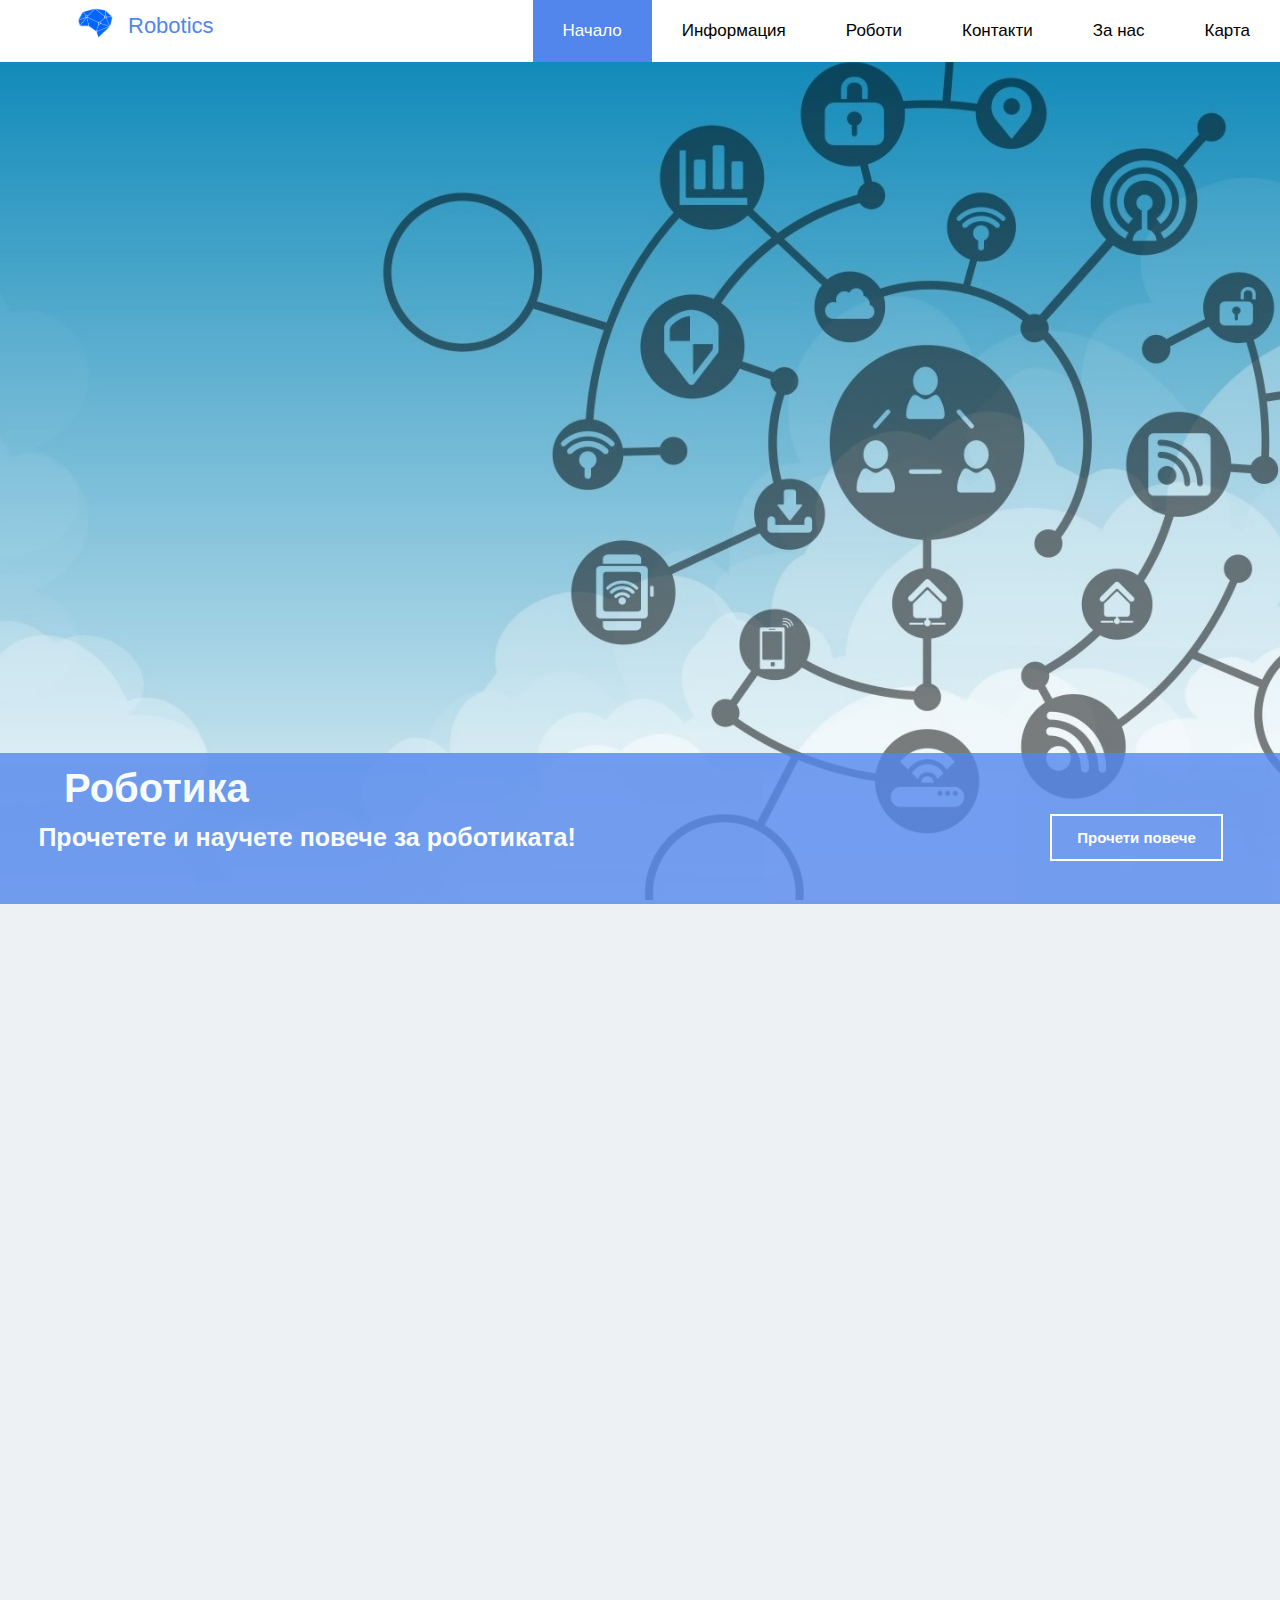
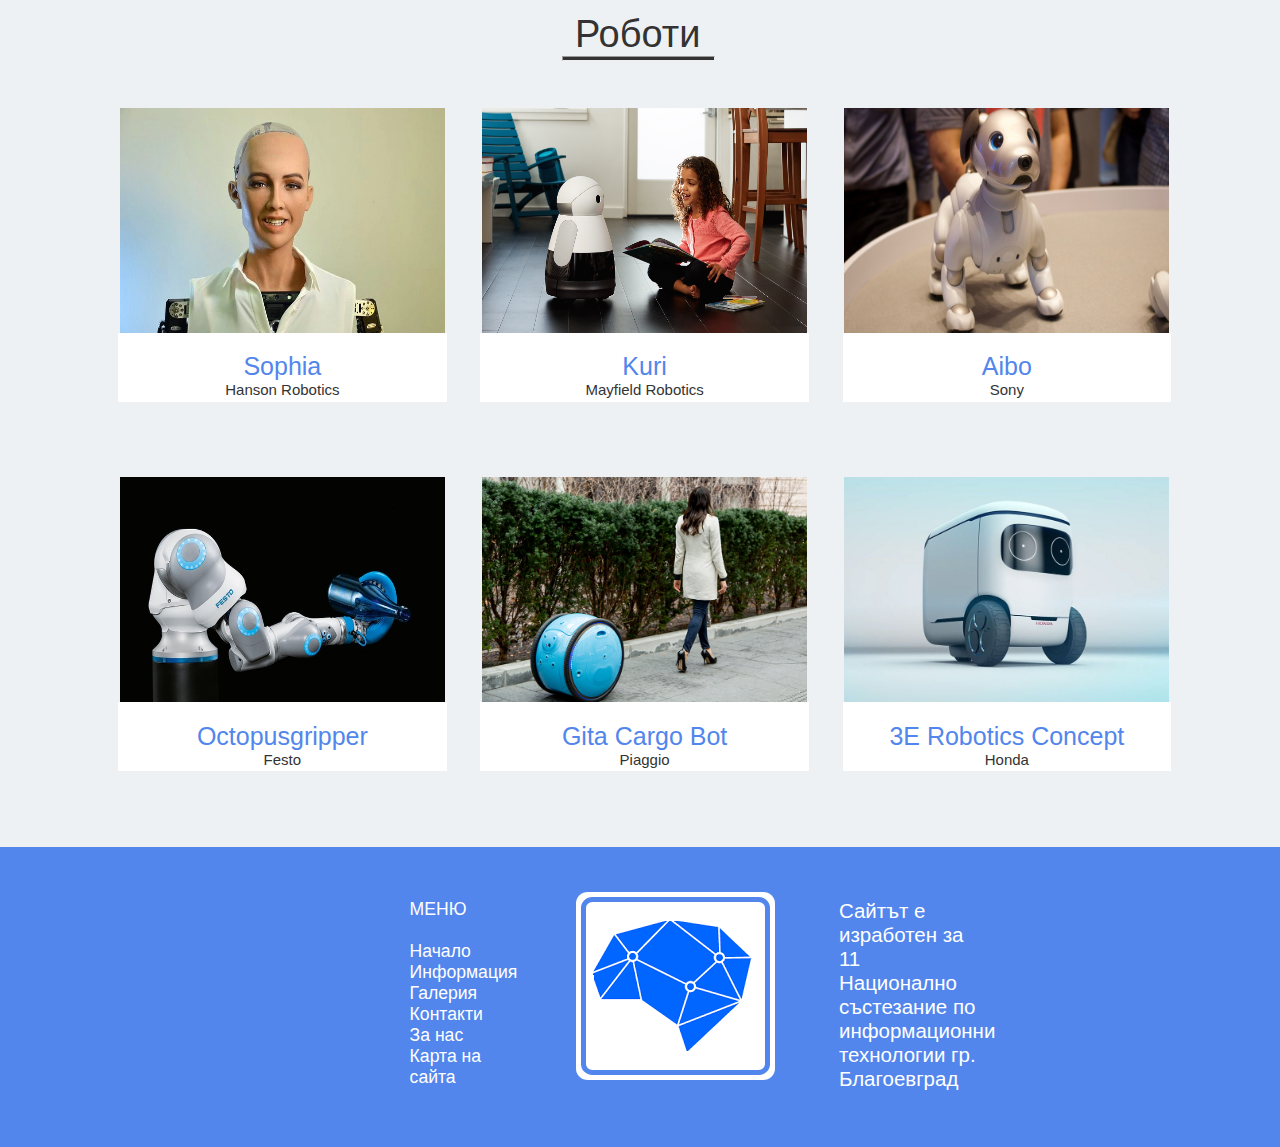
<file: Robotics 2019/сайт/index.html>
<!-- Code Authors Lyubomir Slavchev and Hristo Dobrikov-->
<!DOCTYPE html>
<html>
<head>
		<title>Robotics | Начало </title>

			<link href="Styles/home.css" rel="stylesheet">
			<meta charset="UTF-8">	
			<script src="https://ajax.googleapis.com/ajax/libs/jquery/3.3.1/jquery.min.js"></script>
			<link rel="icon" href="Images/logo.png" type="image/gif" sizes="16x16">
	</head>
	<body>
		<main>
			<nav id="navbar" class="sticky">
			<div class="logo">
			<img src="Images/logo.png" class="logoImg">
			<p class="logotext">Robotics</p></div>

			<a href="Pages/karta.html">Карта</a>
			<a href="Pages/about.html">За нас</a>
			<a class="contact" href="#footer">Контакти</a>	
  			<a class="galeria" href="#gallery">Роботи</a>
			<a class="informacia dropbtn" href="Pages/info.html">Информация</a>
  			<a class="nachalo active" href="">Начало</a>
			</nav>
		<header>

			<div class="header-img"></div>
			<div class="text">
			<h1 class="heading">Роботикa</h1>
			<h4 class="text1">Прочетете и научете повече за роботиката!</h4>
			<div class="">
  								<a class="btntext1" href="#info">Прочети повече</a>
  			</div>	
			</div>
		</header>

		<div id="info">
		</div>
		<section>
  			<article>
 			<div class="info-box">
  					<div class="big-info">
  						<div class="big-img">
  							<img class="big-img1" src="Images/original.png">

  						</div>
  						<div class="big-info-text">
  							<p class="text-info">

  								Роботика
  							</p>	
  							<hr class="clr">
  							<p class="lower-text ">  								
Роботиката е клон на техниката, машиностроенето, електроинженерстовото и информатиката, в който са включени дизайна, строежа, управлението и приложението на роботи, както и компютърните системи, нужни за техния контрол, приемане на данни от сензори и обработка...
  							</p>
  							<hr class="abab clr">	
  							<a href="Pages/info.html" class="read">Прочетете повече...</a>
  						</div>




  					</div>
  					<div class="small-box">
  						<div class="small-info1">
  							<div class="small-button">
  								<a class="btntext" href="Pages/about.html">За нас</a>
  								<hr class="line">
  							</div>	


  						</div>
  						<div class="small-info2">
							<div class="small-button">
								<a class="btntext" href="Pages/karta.html">Карта</a>
								<hr class="line">
  							</div>	


  						</div>


  					</div>
  				</div>	
  			</article>
              
		</section>	

		
		<div class="gallery" id="gallery">
			<p class="tex">Роботи</p>
			<hr class="line1">
			<div class="first-gallery">
				<div class="gallery-box1">
					
					<img class="gallery-img1" id="myBtn" src="Images/gal1.jpg" >
					
					<div class="textHolder">
					<p class="gallery-text">
						Sophia
					</p>
					<p class="gallery-text1">Hanson Robotics</p>
					</div>
				</div>
				<div class="gallery-box1">
					<img class="gallery-img1" id="myBtn1" src="Images/gal2.jpg">
					<div class="textHolder">
					<p class="gallery-text">
						Kuri
					</p>
					<p class="gallery-text1">Mayfield Robotics</p>
					</div>
				</div>
				<div class="gallery-box1">
					<img class="gallery-img1" id="myBtn2" src="Images/gal3.jpg" >
					<div class="textHolder">
					<p class="gallery-text">
						Aibo
					</p>
					<p class="gallery-text1">Sony</p>
					</div>

				</div>


			</div>	

			<div class="second-gallery">
				<div class="gallery-box1">
					<img class="gallery-img1" id="myBtn3" src="Images/gal4.jpg" >
					<div class="textHolder">
					<p class="gallery-text">
						 Octopusgripper
					</p>
					<p class="gallery-text1">Festo</p>
					</div>
				</div>

				<div class="gallery-box1">
					<img class="gallery-img1" id="myBtn4" src="Images/gal5.jpg" >
					<div class="textHolder">
					<p class="gallery-text">
						Gita Cargo Bot
					</p>
					<p class="gallery-text1">Piaggio</p>
					</div>

				</div>

				<div class="gallery-box1">
					<img class="gallery-img1" id="myBtn5" src="Images/gal6.jpg" >
					<div class="textHolder">
					<p class="gallery-text">
						3E Robotics Concept
					</p>
					<p class="gallery-text1"> Honda</p>
					</div>
				</div>

			</div>

</div>

<div id="myModal" class="modal">

  <div class="modal-content">
    <span class="close">×</span>
    <p class="gallery-text">
						Sophia
	</p>
	<p class="gallery-text1">Hanson Robotics</p>
     <iframe width="70%" height="315" class="video" id="video" src="https://www.youtube.com/embed/Ml9v3wHLuWI" frameborder="0" allow="accelerometer; autoplay; encrypted-media; gyroscope; picture-in-picture" allowfullscreen=""></iframe>
    <p class="video-text">Камери в очите на София, комбинирани с компютърни алгоритми, й позволяват да види. Тя може да следва лица, да поддържа контакт с очите и да разпознава индивиди. Тя е способна да обработва реч и да води разговори, използвайки подсистема на естествения език.  Около януари 2018 г. София е модернизирана с функционални крака и възможност за ходене. 
    <a href="Pages/info3.html" class="read">Прочетете повече...</a>
</p>
  </div>

</div>

<div id="myModal1" class="modal1">

  <div class="modal-content">
    <span class="close1">×</span>
    <p class="gallery-text">
						Kuri
	</p>
	<p class="gallery-text1">Mayfield Robotics</p>
    <iframe width="70%" height="315" class="video" src="https://www.youtube.com/embed/QsxmZPRhlsc" frameborder="0" allow="accelerometer; autoplay; encrypted-media; gyroscope; picture-in-picture" allowfullscreen=""></iframe>
    <p class="video-text">Капацитивните сензорни сензори позволяват на Kuri да реагира на човешко докосване.Нежно докосване до главата ще накара Kuri да погледне към вас. Камерата на Кури е спретнато разположена зад един от очите му. Той може да заснема 1080p HD снимки и видеоклипове. 
    <a href="Pages/info.html" class="read">Прочетете повече...</a>
  </div>

</div>



<div id="myModal2" class="modal2">

  <div class="modal-content">
    <span class="close2">×</span>
    <p class="gallery-text">
						Aibo
	</p>
	<p class="gallery-text1">Sony</p>
   <iframe width="70%" height="315" class="video" src="https://www.youtube.com/embed/oGo0TwNXXuo?start=1" frameborder="0" allow="accelerometer; autoplay; encrypted-media; gyroscope; picture-in-picture" allowfullscreen=""></iframe>
    <p class="video-text">С реалистични изрази и динамичен набор от движения, обичайното поведение на aibo носи топлина и наслада за ежедневието на собствениците му. Да бъдеш с хората е това, което aibo обича най-добре. С весело любопитство, aibo иска да те познава, да изследва средата му, да разбира пътищата на света и от време на време да бъдеш малко пакостлив. Тъй като aibo научава своята среда и развива отношения с хората, нейната идентичност придобива все повече и повече слоеве. Как искате тази идентичност да се оформи? С всичко, което правите, вашият aibo става вашият aibo.</p>
  </div>

	</div>	
	

<div id="myModal3" class="modal2">

  <div class="modal-content">
    <span class="close3">×</span>
    <p class="gallery-text">
						Octopusgripper
	</p>
	<p class="gallery-text1">Festo</p>
   <iframe width="70%" height="315" class="video" src="https://www.youtube.com/embed/rKX3IKg5Qok" frameborder="0" allow="accelerometer; autoplay; encrypted-media; gyroscope; picture-in-picture" allowfullscreen=""></iframe>
    <p class="video-text">Германската компания за индустриална автоматизация Festo излезе с бионичен захват. Фирмените области на компанията включват пневматична, сервопневматична и електрическа технология за автоматизация и бионичният захват със сигурност привлича вниманието в технологичната преса.Името е доста подходящо. В щипци е по подобие на октопод пипало. Предимството му е в способността му да се държи меко, но сигурно. Нещо повече, бионичният хващач може да вземе и задържи различни форми. Видеото показва, че с обектите с форма на кутии, топката, пластмасовата бутилка за вода и стъклото успешно.</p>
  </div>

</div>

</div>

<div id="myModal4" class="modal4">

  <div class="modal-content">
    <span class="close4">×</span>
    <p class="gallery-text">
						Gita Cargo Bot
	</p>
	<p class="gallery-text1">Piaggio</p>
     <iframe width="70%" height="315"class="video" src="https://www.youtube.com/embed/Z9nEQBHceh0" frameborder="0" allow="accelerometer; autoplay; encrypted-media; gyroscope; picture-in-picture" allowfullscreen></iframe>
    <p class="video-text">Eвентуалнo братовчед на BB-8 Междузвездни войни ", Gita Cargo Bot е най-новото издание от Piaggio , компания, който е най-вероятно най-известен със създаването на Веспа скутер. Вместо да мъкнете нещата си от А до Б, Gita е предназначена да носи вашите неща - освобождавайки ръцете wi, за да можете да продължите с това, което е важно.</p>
  </div>

</div>



<div id="myModal5" class="modal5">

  <div class="modal-content">
    <span class="close5">×</span>
    <p class="gallery-text">
						3E Robotics Concept
	</p>
	<p class="gallery-text1">Honda</p>
  <iframe width="70%" height="315"class="video" src="https://www.youtube.com/embed/OO3yfSw7c4A" frameborder="0" allow="accelerometer; autoplay; encrypted-media; gyroscope; picture-in-picture" allowfullscreen></iframe>
    <p class="video-text">Проектирани да помагат на хората с всякакви задачи в бъдеще, 3E визията на Хонда означава "Empower, Experience, Empathy" и концепциите на CES са предназначени да покажат как компанията вижда бъдещите системи не само да помагат на хората да се справят по-добре с живота им, но и да се учат от техните взаимодействия с хората, за да се подобрят тяхната полезност и да станат по-съпричастни. И компанията търси партньори от индустрията да се включат в тази визия, като помагат за създаването на системи за сътрудничество, вместо за собствени самостоятелни ботове.</p>
  </div>

</div>



		</main>
		<footer id="footer">
				

  		<p class="fot-text b">
				МЕНЮ<br>
				<br>

			<a class="fot-menu" href="#navbar">Начало</a><br>
			<a class="fot-menu" href="#info">Информация</a><br>
			<a class="fot-menu" href="#gallery">Галерия</a><br>
			<a class="fot-menu" href="#footer">Контакти</a><br>	
			<a class="fot-menu" href="Pages/about.html">За нас</a><br>
			<a class="fot-menu" href="Pages/karta.html">Карта на сайта</a>
					
  		</p>

  		
  		<p class="fot-text2 ">
			<img class="footer-img" src="Images/logo.png">
  		</p>

  		<p class="fot-text1">
					Сайтът е изработен за 11 Национално състезание по информационни технологии гр. Благоевград
  		</p>
</footer>

		<script src="Scripts/script.js"></script>

		<script src="Scripts/animations.js"></script>
	
</body>
</html>
</file>
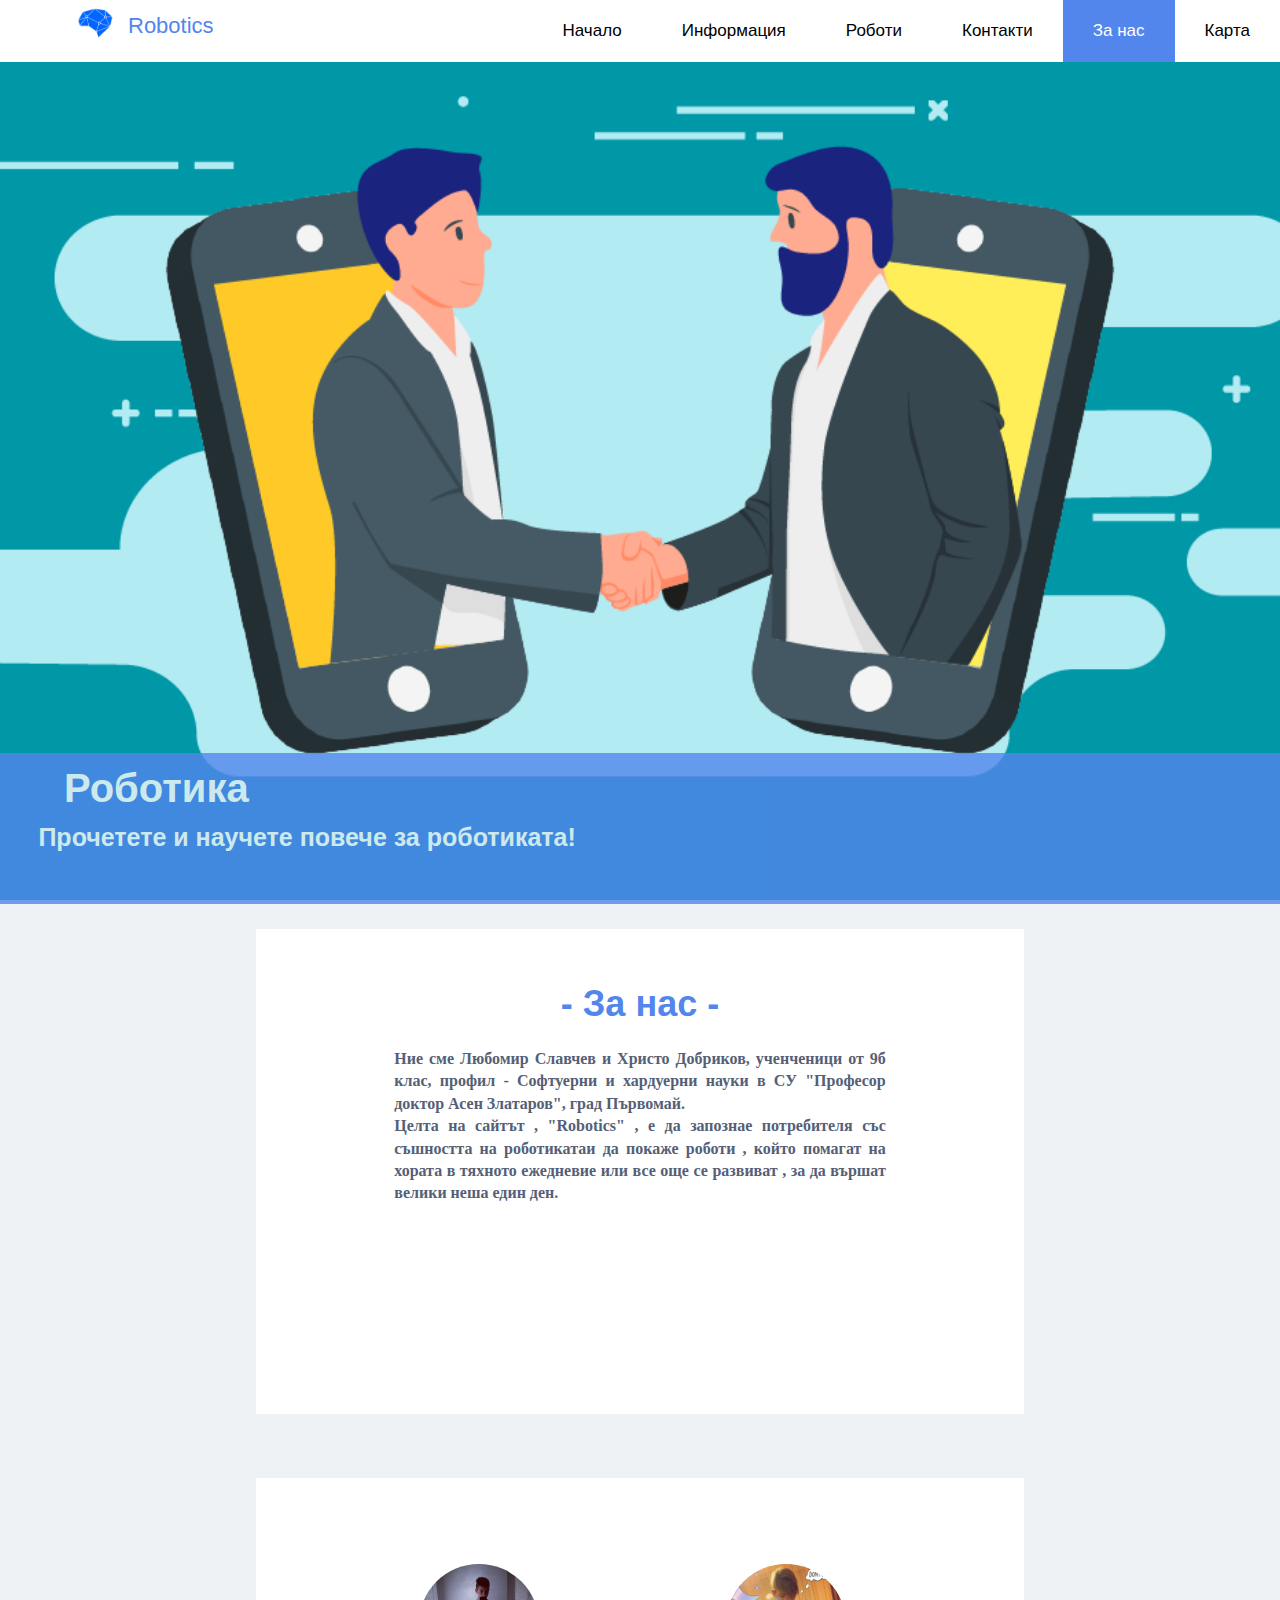
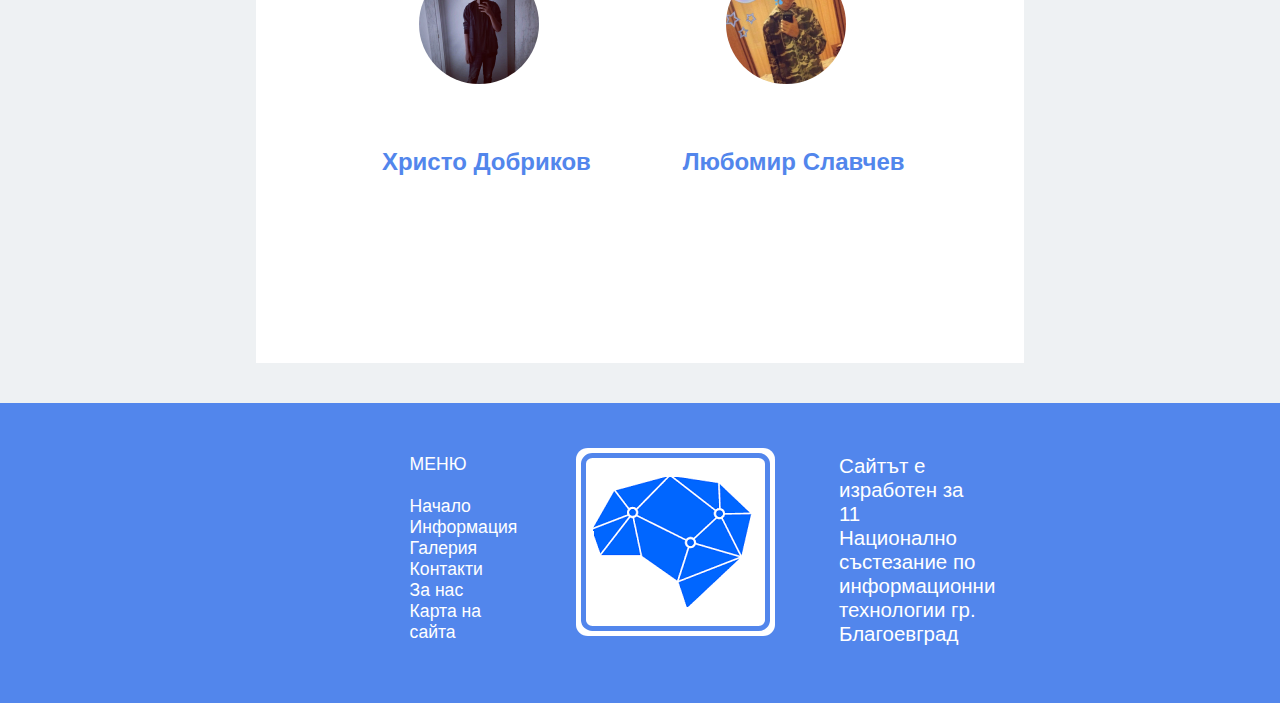
<file: Robotics 2019/сайт/Pages/about.html>
<!-- Code Authors Lyubomir Slavchev and Hristo Dobrikov-->
<!DOCTYPE html>
<html><head>
		<title>Robotics | За нас </title>

			<link href="../Styles/home.css" rel="stylesheet">
			<meta charset="UTF-8">	
			<script src="https://ajax.googleapis.com/ajax/libs/jquery/3.3.1/jquery.min.js"></script>
			<link rel="icon" href="../Images/logo.png" type="image/gif" sizes="16x16">
	</head>
	<body>
		<main>
			<nav id="navbar" class="sticky">
			<div class="logo">
			<img src="../Images/logo.png" class="logoImg">
			<p class="logotext">Robotics</p></div>

			<a href="karta.html">Карта</a>
  			<a class="active"href="about.html">За нас</a>
  			<a href="https://roboticsv1.000webhostapp.com/index.html#footer">Контакти</a>
  			<a href="https://roboticsv1.000webhostapp.com/index.html#gallery">Роботи</a>
  			<a href="info.html">Информация</a>
  			<a href="../index.html">Начало</a>
			</nav>
		<header>

			<div class="header-img2"></div>
			<div class="text">
			<h1 class="heading">Роботикa</h1>
			<h4 class="text1">Прочетете и научете повече за роботиката!</h4>
			</div>
		</header>



<div class="about">
		<h3 class="glavniq">- За нас -</h3>	
	<p class="about-heading">
		Ние сме Любомир Славчев и Христо Добриков, ученченици от 9б клас, профил - Софтуерни и хардуерни науки в СУ "Професор доктор Асен Златаров", град Първомай. <br>
		Целта на сайтът , "Robotics" , е да запознае потребителя със съшността на роботикатаи да покаже роботи , който помагат на хората в тяхното ежедневие или все още се развиват , за да вършат велики неша един ден. <br>
	</p>
</div>

<div class="about top">	
	<div class="about-nas">
		<div class="about-ico">
			<div class="about-ico-img">
				<img src="../Images/ico.jpg" class="nie">
			</div>
			<div class="nie-text">
				<p class="imeto">Христо Добриков</p>
			</div>


		</div>
		<div class="about-ico">
			<div class="about-ico-img">
				<img src="../Images/lubo.jpg" class="nie">
			</div>
			<div class="nie-text">
				<p class="imeto">Любомир Славчев</p>
			</div>



		</div>
	</div>


</div>
</main>
		<footer id="footer">
				

  		<p class="fot-text b">
				МЕНЮ<br>
				<br>

			<a class="fot-menu" href="#navbar">Начало</a><br>
			<a class="fot-menu" href="#info">Информация</a><br>
			<a class="fot-menu" href="#gallery">Галерия</a><br>
			<a class="fot-menu" href="#footer">Контакти</a><br>	
			<a class="fot-menu" href="Pages/about.html">За нас</a><br>
			<a class="fot-menu" href="Pages/karta.html">Карта на сайта</a>
					
  		</p>

  		
  		<p class="fot-text2 ">
			<img class="footer-img" src="../Images/logo.png">
  		</p>

  		<p class="fot-text1">
					Сайтът е изработен за 11 Национално състезание по информационни технологии гр. Благоевград
  		</p>
</footer>
</body>
</html>
</file>
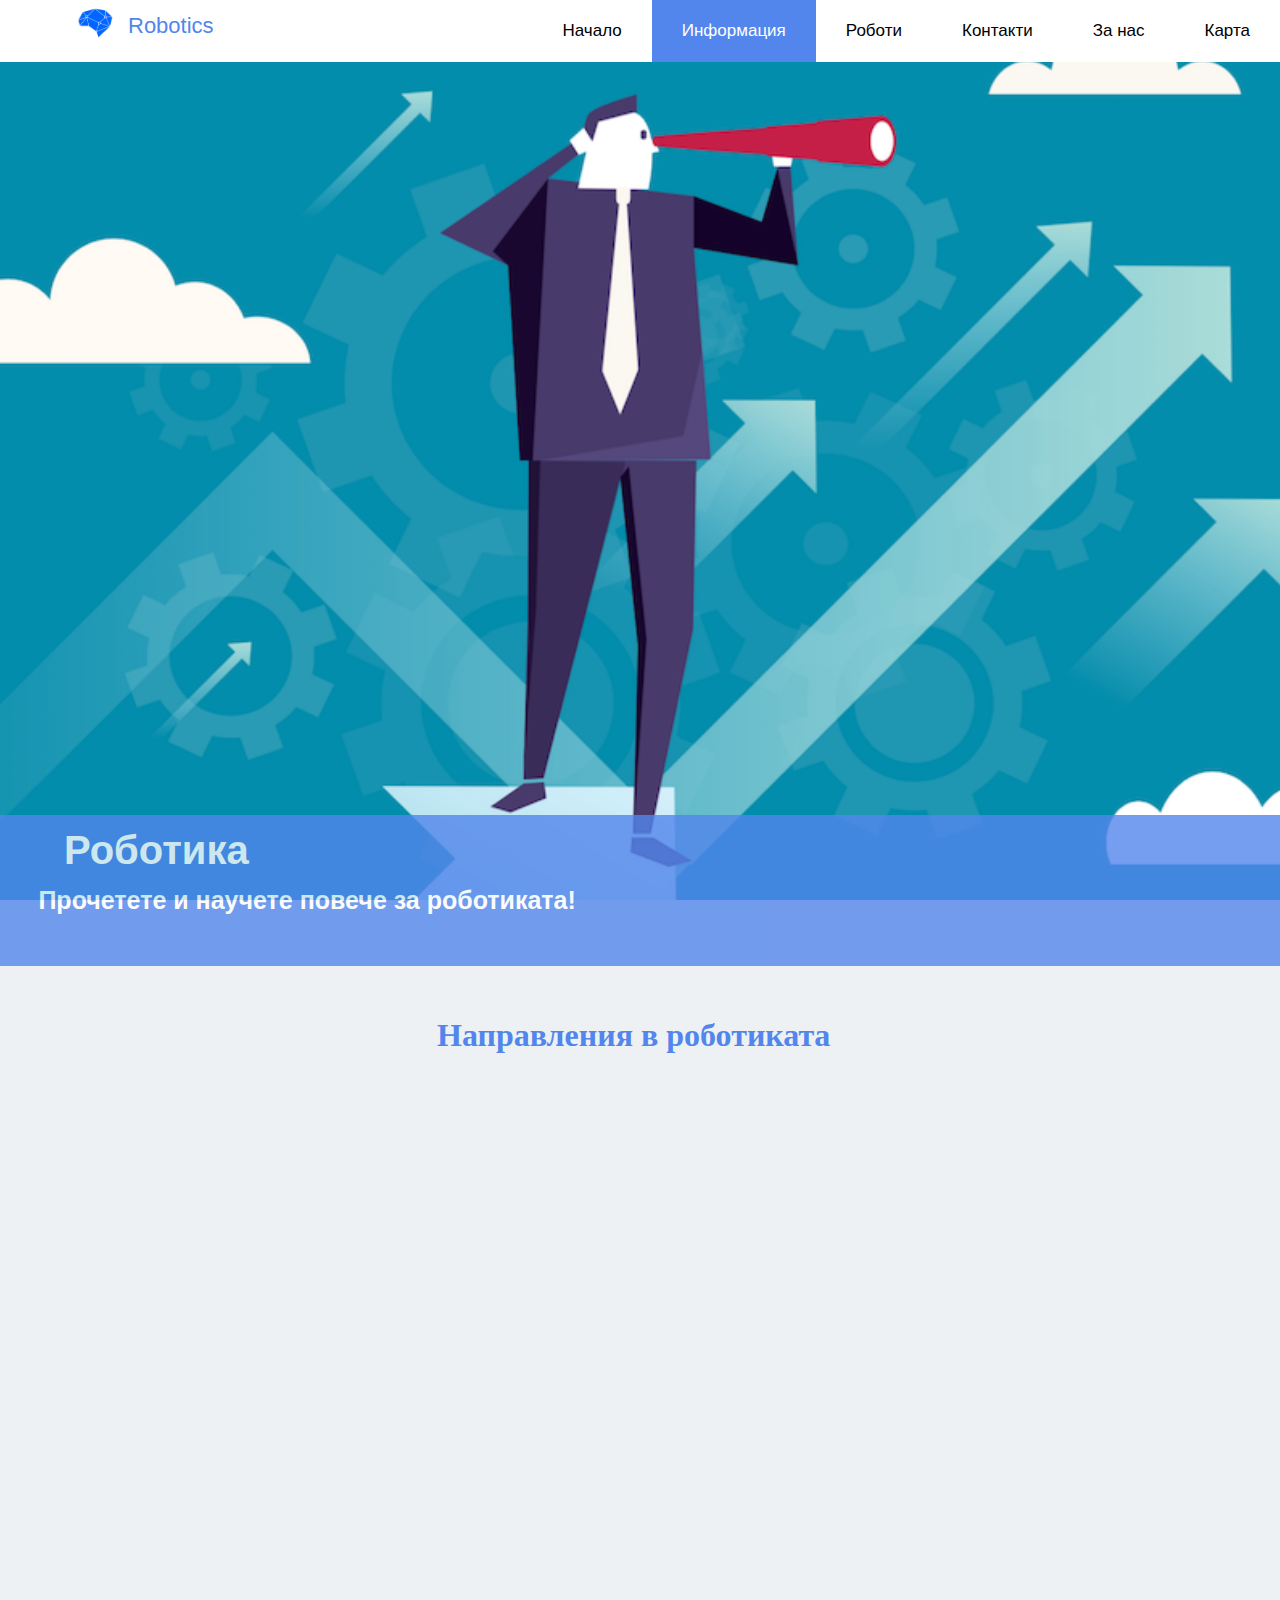
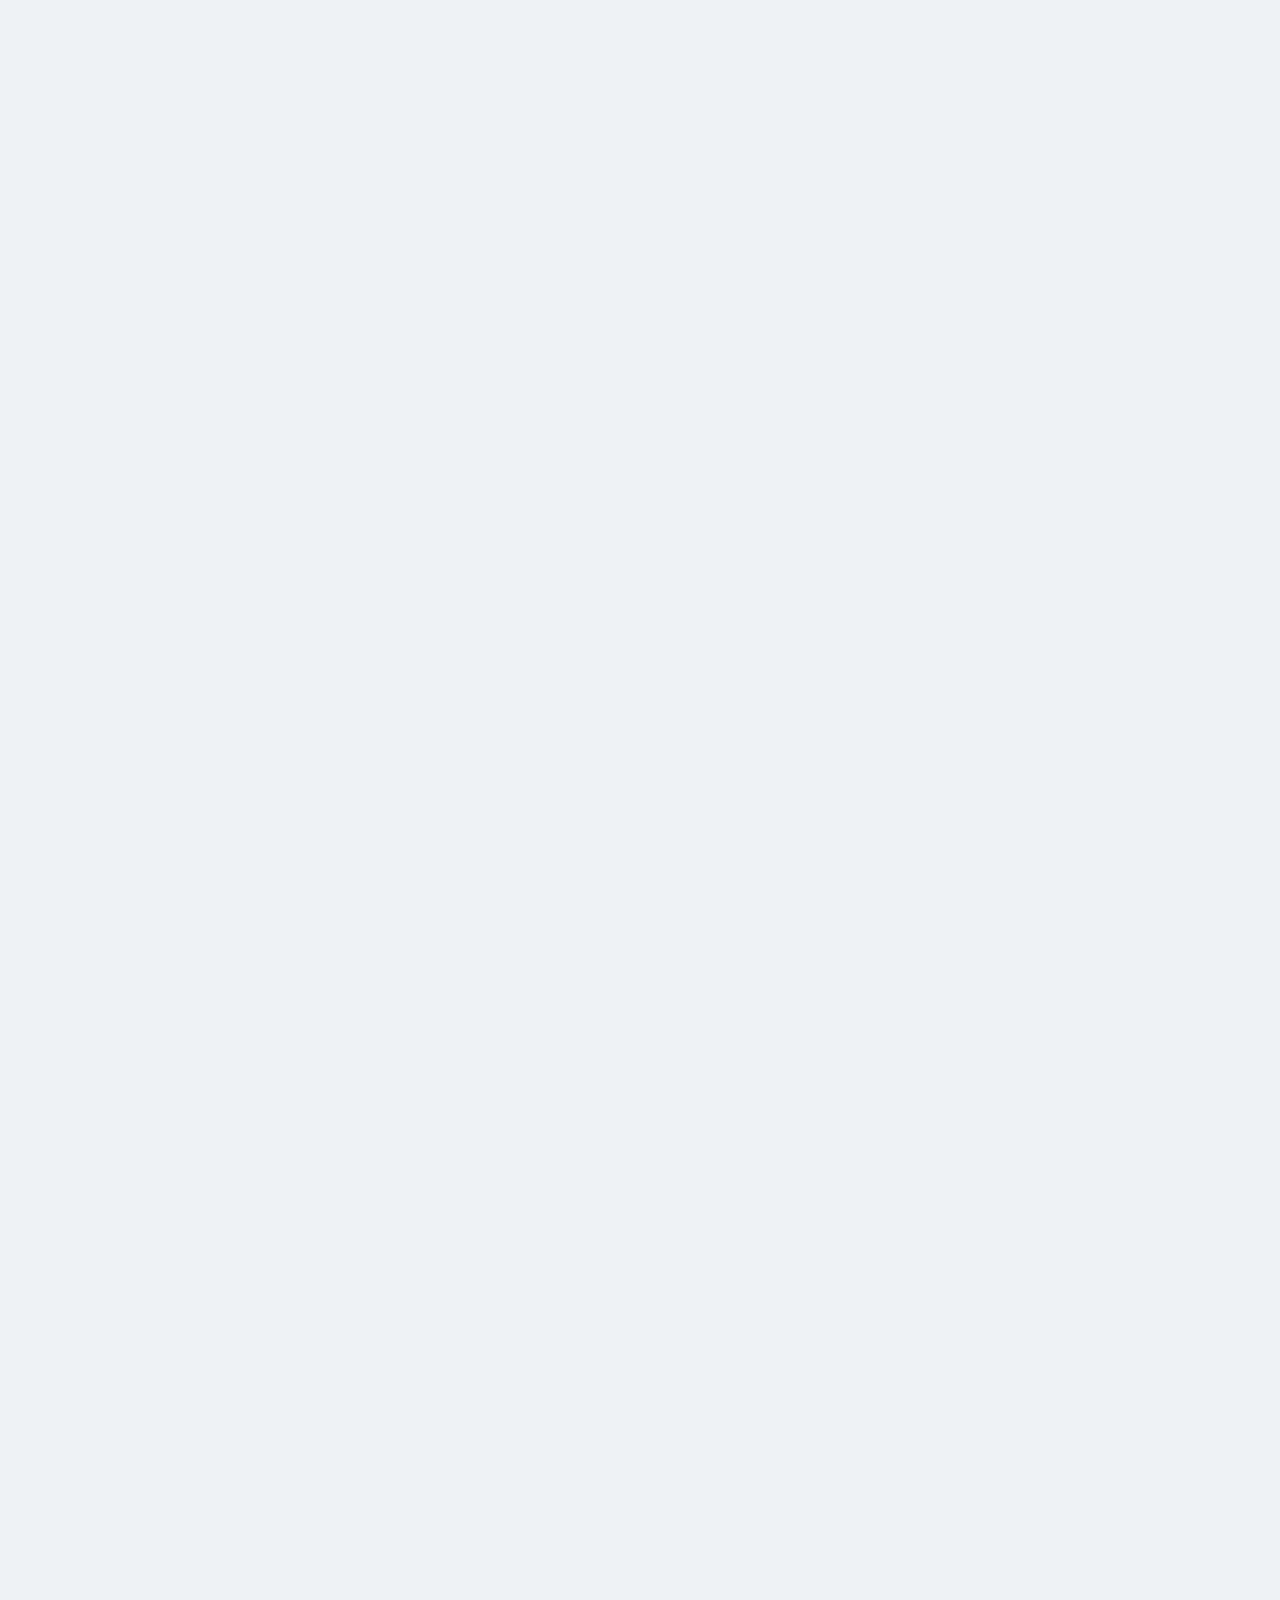
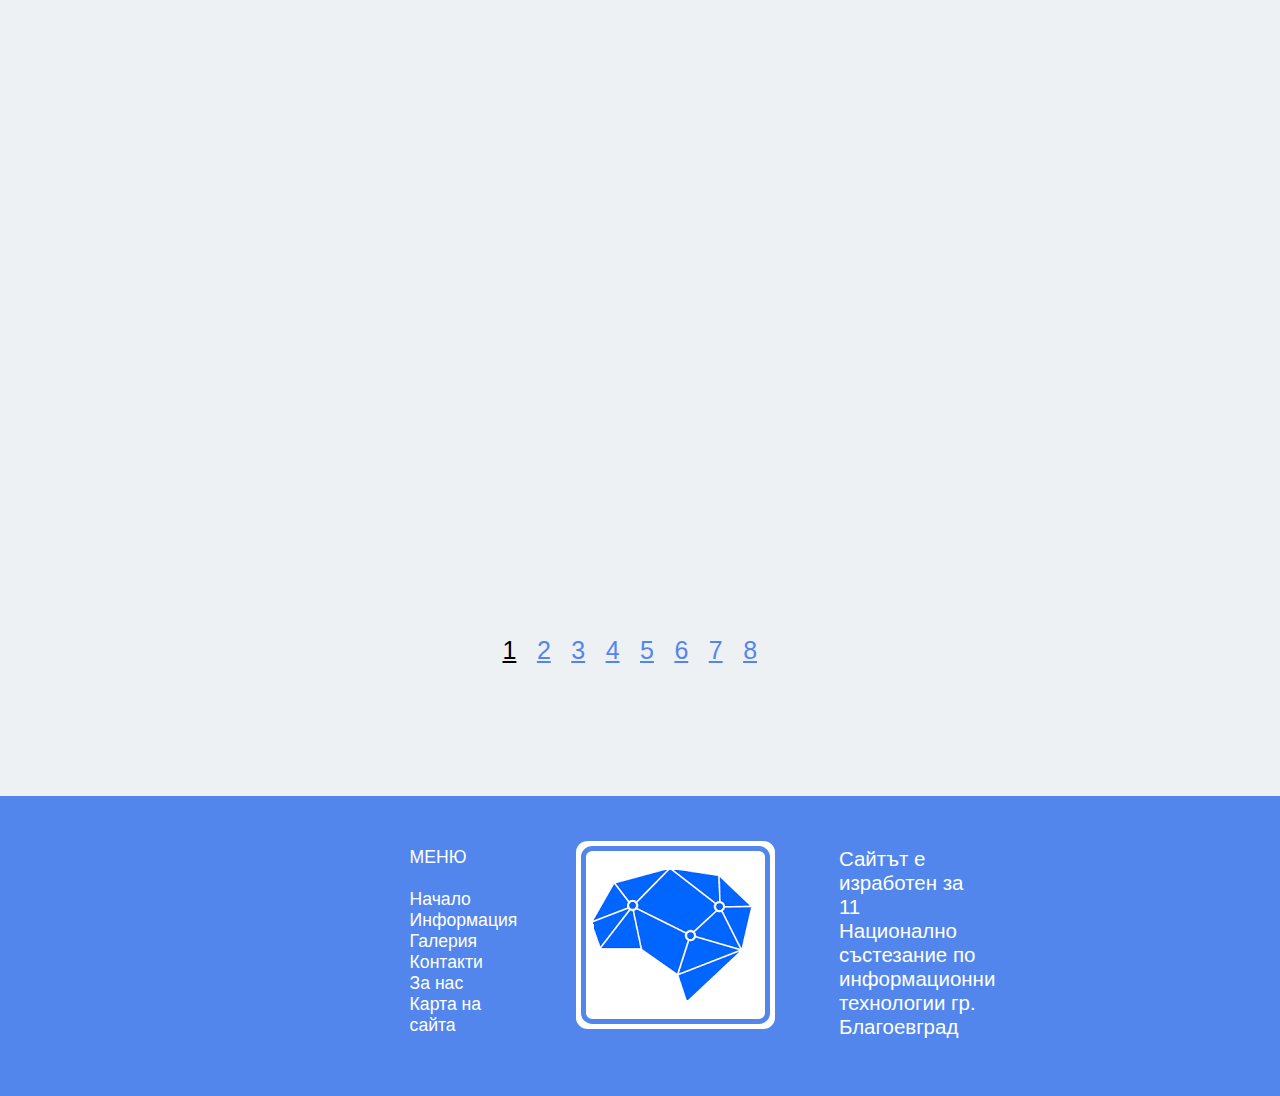
<file: Robotics 2019/сайт/Pages/info.html>
<!-- Code Authors Lyubomir Slavchev and Hristo Dobrikov-->
<!DOCTYPE html>
<html>
	<head>
		<title>Robotics | Информация </title>
			<link href="../Styles/home.css" rel="stylesheet" />
			<meta charset="UTF-8">	
			<script src="https://ajax.googleapis.com/ajax/libs/jquery/3.3.1/jquery.min.js"></script>
			<link rel="icon" href="../Images/logo.png" type="image/gif" sizes="16x16">
	</head>
	<body>

		<main>
			<nav id="navbar">
			<div class="logo">
			<img src="../Images/logo.png" class="logoImg">
			<p class="logotext">Robotics</p></div>

			<a href="karta.html">Карта</a>
			<a href="about.html">За нас</a>
			<a href="https://roboticsv1.000webhostapp.com/index.html#footer">Контакти</a>	
  			<a href="https://roboticsv1.000webhostapp.com/index.html#gallery">Роботи</a>
  			<a class="active" href="#info">Информация</a>
  			<a href="../index.html">Начало</a>

			</nav>
		<header >

			<div class="header-img1"></div>
			<div class="text">
			<h1 class="heading">Роботика</h1>
			<h4 class="text1">Прочетете и научете повече за роботиката!</h4>
			</div>

		</header>
		
		<section>
			<article>
				<h2 class="bot1">Направления в роботикатa</h2>
				<div class="big-box">
					<div class="first-box">
						<img class="text-img" src="../Images/info5.jpg">

						</div>
					<div class="second-box">

						
						<p class="first-box-text">
							Всички роботи имат механична конструкция, рамка или форма, предназначени за постигане на конкретната задача. Например, един робот, предназначен да пътува през тежки мръсотия и кал, най-вероятно използва гъсенични вериги. 
						</p>
					</div>
				</div>

								<div class="big-box">
										<div class="second-box">

						
						<p class="bot">
						Механичният аспект е решението на създателя как роботът да изпълни възложената задача от една страна, и това как роботът се справя с особеностите на заобикалящата го околна среда. Формата следва предназначението.
						</p>
					</div>

					<div class="first-box">
						<img class="text-img" src="../Images/info4.jpg">

						</div>

				</div>

								<div class="big-box">
					<div class="first-box">
						<img class="text-img" src="../Images/info3.jpg">

						</div>
					<div class="second-box">

						
						<p class="first-box-text">
						Роботите имат електрически компоненти, които захранват и контролират механичната част. Така например, роботът с гъсенични вериги ще се нуждае от някакъв вид енергия, за да се движат веригите на тракера.
						</p>
					</div>
				</div>

<div class="big-box">
										<div class="second-box">

						
						<p class="bot">
						Всички роботи съдържат някакво ниво на програмен код. Програмният код определя как един робот да реши кога и как да направи нещо.Програмите са от основно значение за един робот, защото той би могъл да има отлично строителство.
						</p>
					</div>

					<div class="first-box">
						<img class="text-img" src="../Images/info11.jpg">

						</div>

				</div>

								<div class="big-box pad">
					<div class="first-box">
						<img class="text-img" src="../Images/info2.jpg">

						</div>
					<div class="second-box">

					
						<p class="first-box-text">
                       Но ако програмата му е зле направена изпълнението на поставените му задачи ще бъде много лошо (ако се изпълнят изобщо). Има три различни вида роботизирани програми: дистанционно управление, изкуствен интелект и хибрид.
						</p>
					</div>
				</div>

					<div class="down-menu">
					<a class="down-menu1 active2" href="info.html">1</a><a class="down-menu1" href="info2.html">2</a><a class="down-menu1" href="info3.html">3</a><a class="down-menu1" href="info4.html">4</a><a class="down-menu1" href="info5.html">5</a><a class="down-menu1" href="info6.html">6</a><a class="down-menu1" href="info7.html">7</a><a class="down-menu1" href="info8.html">8</a>
					
				</div>
				</article>
		</section>






		<footer id="footer">
				

  		<p class="fot-text b">
				МЕНЮ<br>
				<br>

			<a class="fot-menu" href="#navbar">Начало</a><br>
			<a class="fot-menu" href="#info">Информация</a><br>
			<a class="fot-menu" href="#gallery">Галерия</a><br>
			<a class="fot-menu" href="#footer">Контакти</a><br>	
			<a class="fot-menu" href="Pages/about.html">За нас</a><br>
			<a class="fot-menu" href="Pages/karta.html">Карта на сайта</a>
					
  		</p>

  		
  		<p class="fot-text2 ">
			<img class="footer-img" src="../Images/logo.png">
  		</p>

  		<p class="fot-text1">
					Сайтът е изработен за 11 Национално състезание по информационни технологии гр. Благоевград
  		</p>
</footer>



<script src="../Scripts/animations.js"></script>
<script src="../Scripts/script.js"></script>
</body>
</html>
</file>
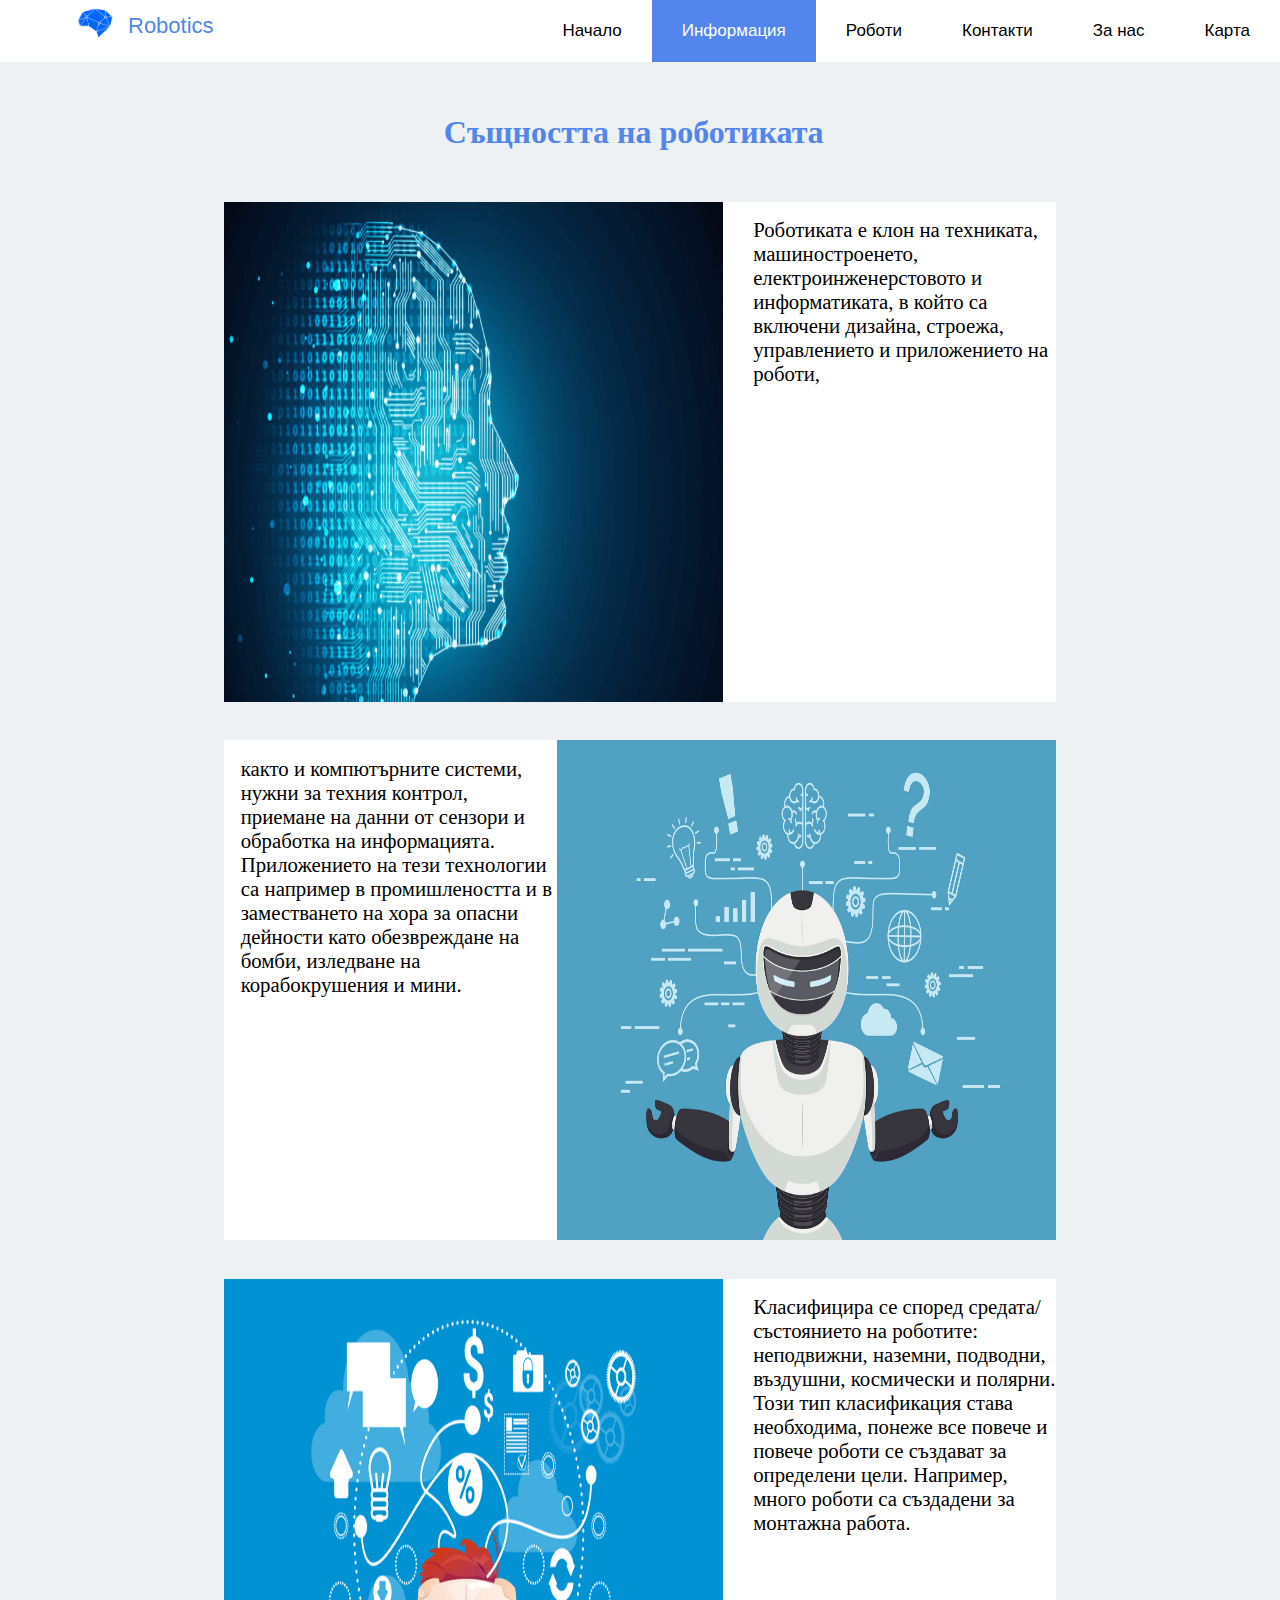
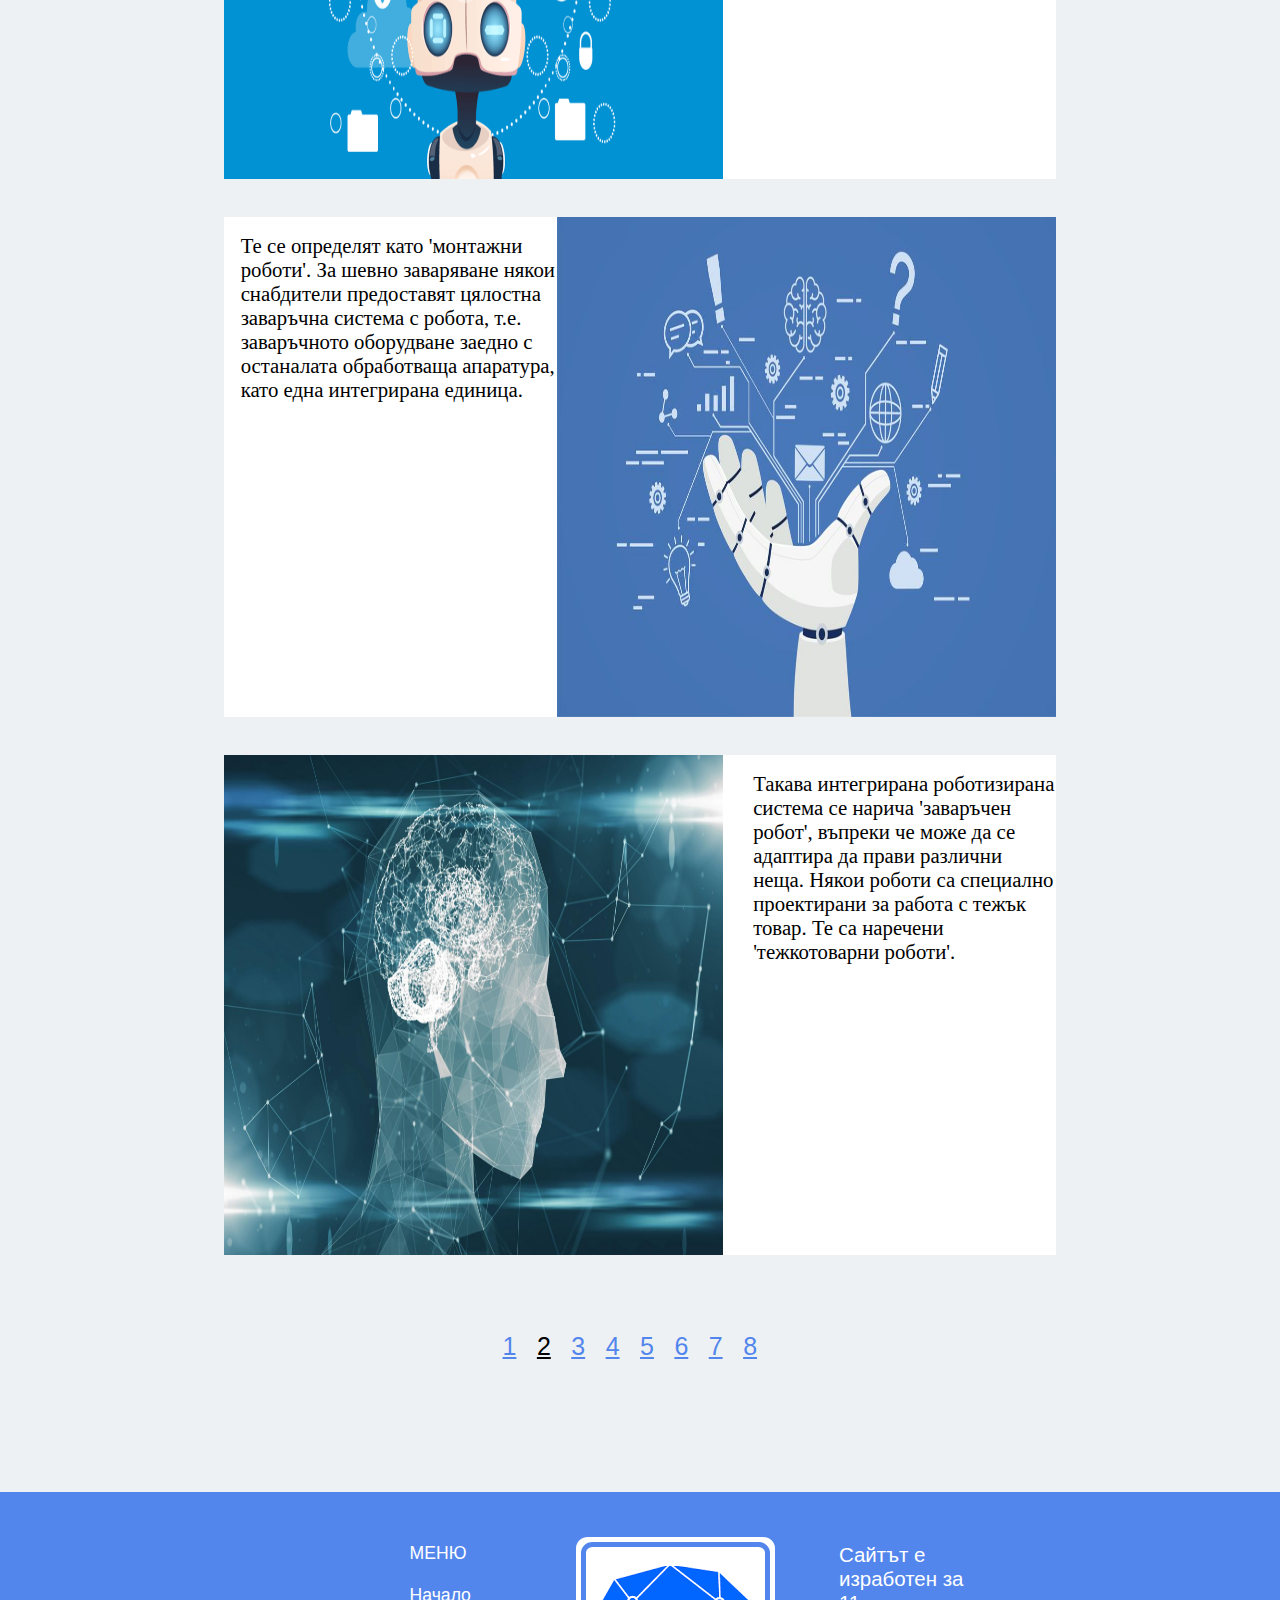
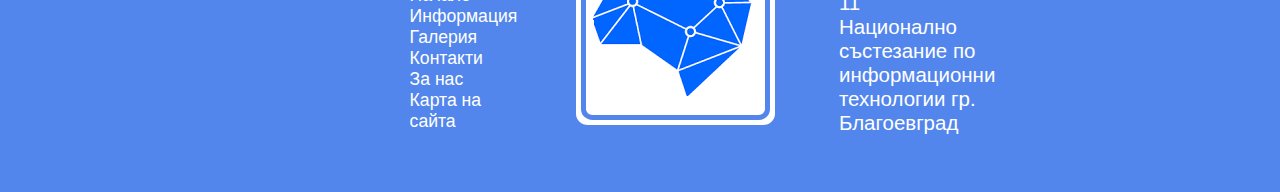
<file: Robotics 2019/сайт/Pages/info2.html>
<!-- Code Authors Lyubomir Slavchev and Hristo Dobrikov-->
<!DOCTYPE html>
<html>
	<head>
		<title>Robotics | Информация </title>
			<link href="../Styles/home.css" rel="stylesheet" />
			<meta charset="UTF-8">	
			<script src="https://ajax.googleapis.com/ajax/libs/jquery/3.3.1/jquery.min.js"></script>
			<link rel="icon" href="../Images/logo.png" type="image/gif" sizes="16x16">
	</head>
	<body>

		<main>
			<nav id="navbar">
			<div class="logo">
			<img src="../Images/logo.png" class="logoImg">
			<p class="logotext">Robotics</p></div>

			<a href="karta.html">Карта</a>
			<a href="about.html">За нас</a>
			<a href="https://roboticsv1.000webhostapp.com/index.html#footer">Контакти</a>	
  			<a href="https://roboticsv1.000webhostapp.com/index.html#gallery">Роботи</a>
  			<a class="active" href="#info">Информация</a>
  			<a href="../index.html">Начало</a>

			</nav>
		<section>
			<article>
				<h2 class="bot1">Същността на роботикатa</h2>
				<div class="big-box1">
					<div class="first-box">
						<img class="text-img" src="../Images/info2-1.png">

						</div>
					<div class="second-box">

						
						<p class="first-box-text">
							Роботиката е клон на техниката, машиностроенето, електроинженерстовото и информатиката, в който са включени дизайна,
 							строежа, управлението и приложението на роботи,
						</p>
					</div>
				</div>

								<div class="big-box1">
										<div class="second-box">

						
						<p class="bot">
						както и компютърните системи, нужни за техния контрол, приемане
 						на данни от сензори и обработка на информацията. Приложението на тези технологии са например в промишлеността и в
 заместването на хора за опасни дейности като обезвреждане на бомби, изледване на корабокрушения и мини.
						</p>
					</div>

					<div class="first-box">
						<img class="text-img" src="../Images/info2-2.jpg">

						</div>

				</div>

								<div class="big-box1">
					<div class="first-box">
						<img class="text-img" src="../Images/info2-3.png">

						</div>
					<div class="second-box">

						<p class="first-box-text">
						Класифицира
 						се според средата/състоянието на роботите: неподвижни, наземни, подводни, въздушни, космически и полярни.
 						Този тип класификация става необходима, понеже все повече и повече роботи се създават за определени цели.
 						Например, много роботи са създадени за монтажна работа.

						</p>
					</div>
				</div>

<div class="big-box1">
										<div class="second-box">

						
						<p class="bot">
						Те се определят като 'монтажни роботи'. За шевно заваряване някои снабдители предоставят цялостна заваръчна
 система с робота, т.е. заваръчното оборудване заедно с останалата обработваща апаратура, като една интегрирана
 единица.
						</p>
					</div>

					<div class="first-box">
						<img class="text-img" src="../Images/info2-4.jpg">

						</div>

				</div>

								<div class="big-box1 pad">
					<div class="first-box">
						<img class="text-img" src="../Images/info2-5.jpg">

						</div>
					<div class="second-box">

						
						<p class="first-box-text">
Такава интегрирана роботизирана система се нарича 'заваръчен робот', въпреки че може да се адаптира да
 прави различни неща. Някои роботи са специално проектирани за работа с тежък товар. Те са наречени 'тежкотоварни роботи'.
						</p>
					</div>
				</div>




								<div class="down-menu">
					<a class="down-menu1" href="info.html">1</a><a class="down-menu1 active2" href="info2.html">2</a><a class="down-menu1" href="info3.html">3</a><a class="down-menu1" href="info4.html">4</a><a class="down-menu1" href="info5.html">5</a><a class="down-menu1" href="info6.html">6</a><a class="down-menu1" href="info7.html">7</a><a class="down-menu1" href="info8.html">8</a>
				</div>
				
				</article>
		</section>






		<footer id="footer">
				

  		<p class="fot-text b">
				МЕНЮ<br>
				<br>

			<a class="fot-menu" href="#navbar">Начало</a><br>
			<a class="fot-menu" href="#info">Информация</a><br>
			<a class="fot-menu" href="#gallery">Галерия</a><br>
			<a class="fot-menu" href="#footer">Контакти</a><br>	
			<a class="fot-menu" href="Pages/about.html">За нас</a><br>
			<a class="fot-menu" href="Pages/karta.html">Карта на сайта</a>
					
  		</p>

  		
  		<p class="fot-text2 ">
			<img class="footer-img" src="../Images/logo.png">
  		</p>

  		<p class="fot-text1">
					Сайтът е изработен за 11 Национално състезание по информационни технологии гр. Благоевград
  		</p>
</footer>

<script src="../Scripts/animations.js"></script>
<script src="../Scripts/script.js"></script>
	</body>
</html>
</file>
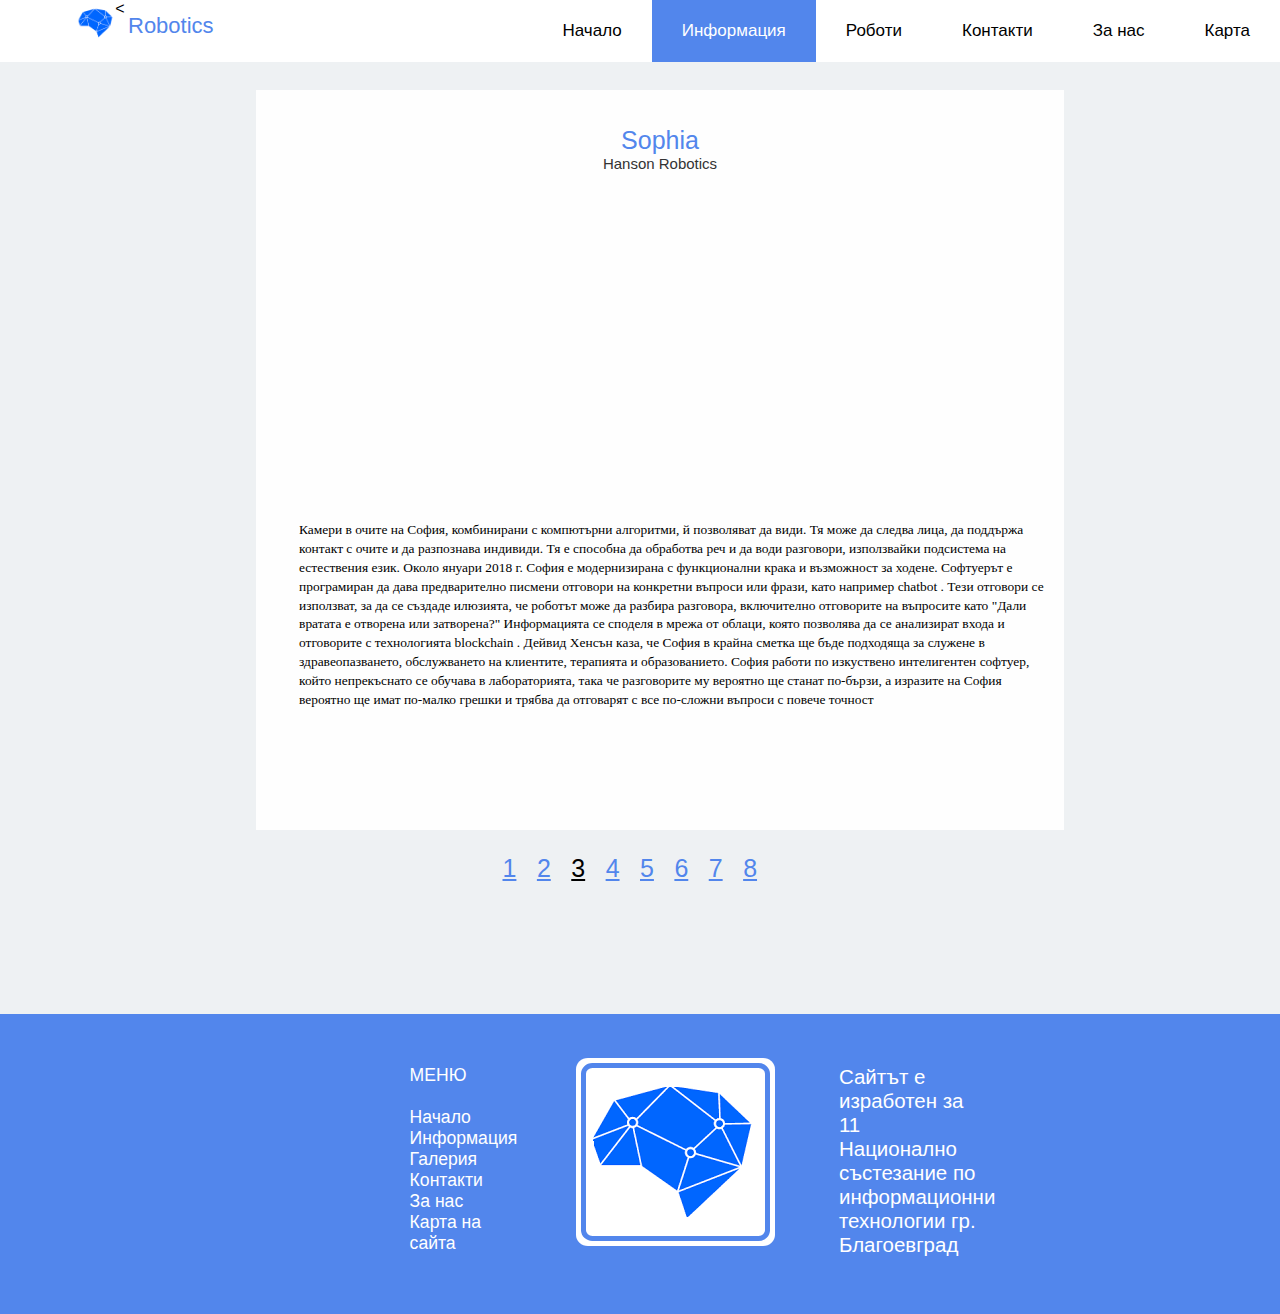
<file: Robotics 2019/сайт/Pages/info3.html>
<!-- Code Authors Lyubomir Slavchev and Hristo Dobrikov-->
<!DOCTYPE html>
<html><head>
		<title>Robotics | Информация </title>

			<link href="../Styles/home.css" rel="stylesheet">
			<meta charset="UTF-8">	
			<script src="https://ajax.googleapis.com/ajax/libs/jquery/3.3.1/jquery.min.js"></script>
			<link rel="icon" href="../Images/logo.png" type="image/gif" sizes="16x16">
	</head>
	<body>
		<main>
			<nav id="navbar" class="sticky">
			<div class="logo">
			<img src="../Images/logo.png" class="logoImg">
			<p class="logotext">Robotics</p></div>

				
  			<a  href="karta.html">Карта</a>
			<a href="about.html">За нас</a>
			<<a href="https://roboticsv1.000webhostapp.com/index.html#footer">Контакти</a>	
  			<a href="https://roboticsv1.000webhostapp.com/index.html#gallery">Роботи</a>
  			<a  class="active"href="info.html">Информация</a>
  			<a href="../index.html">Начало</a>

			</nav>

		

		<div class="about1ab">
<div class="modal-contentab">
    
    <p class="gallery-text">
						Sophia
	</p>
	<p class="gallery-text1">Hanson Robotics</p>
     <iframe width="70%" height="315" class="video" src="https://www.youtube.com/embed/Ml9v3wHLuWI" frameborder="0" allow="accelerometer; autoplay; encrypted-media; gyroscope; picture-in-picture" allowfullscreen=""></iframe>
    <p class="video-text">Камери в очите на София, комбинирани с компютърни алгоритми, й позволяват да види. Тя може да следва лица, да поддържа контакт с очите и да разпознава индивиди. Тя е способна да обработва реч и да води разговори, използвайки подсистема на естествения език.  Около януари 2018 г. София е модернизирана с функционални крака и възможност за ходене. 
 Софтуерът е програмиран да дава предварително писмени отговори на конкретни въпроси или фрази, като например chatbot . Тези отговори се използват, за да се създаде илюзията, че роботът може да разбира разговора, включително отговорите на въпросите като "Дали вратата е отворена или затворена?" Информацията се споделя в мрежа от облаци, която позволява да се анализират входа и отговорите с технологията blockchain . 
Дейвид Хенсън каза, че София в крайна сметка ще бъде подходяща за служене в здравеопазването, обслужването на клиентите, терапията и образованието.  София работи по изкуствено интелигентен софтуер, който непрекъснато се обучава в лабораторията, така че разговорите му вероятно ще станат по-бързи, а изразите на София вероятно ще имат по-малко грешки и трябва да отговарят с все по-сложни въпроси с повече точност
</p>
  </div>
</div>

				<div class="down-menu">
					<a class="down-menu1" href="info.html">1</a><a class="down-menu1" href="info2.html">2</a><a class="down-menu1 active2" href="info3.html">3</a><a class="down-menu1" href="info4.html">4</a><a class="down-menu1" href="info5.html">5</a><a class="down-menu1" href="info6.html">6</a><a class="down-menu1" href="info7.html">7</a><a class="down-menu1" href="info8.html">8</a>
					
				</div>


		<footer id="footer">
				

  		<p class="fot-text b">
				МЕНЮ<br>
				<br>

			<a class="fot-menu" href="#navbar">Начало</a><br>
			<a class="fot-menu" href="#info">Информация</a><br>
			<a class="fot-menu" href="#gallery">Галерия</a><br>
			<a class="fot-menu" href="#footer">Контакти</a><br>	
			<a class="fot-menu" href="Pages/about.html">За нас</a><br>
			<a class="fot-menu" href="Pages/karta.html">Карта на сайта</a>
					
  		</p>

  		
  		<p class="fot-text2 ">
			<img class="footer-img" src="../Images/logo.png">
  		</p>

  		<p class="fot-text1">
					Сайтът е изработен за 11 Национално състезание по информационни технологии гр. Благоевград
  		</p>
</footer>
</body>
</html>
</file>
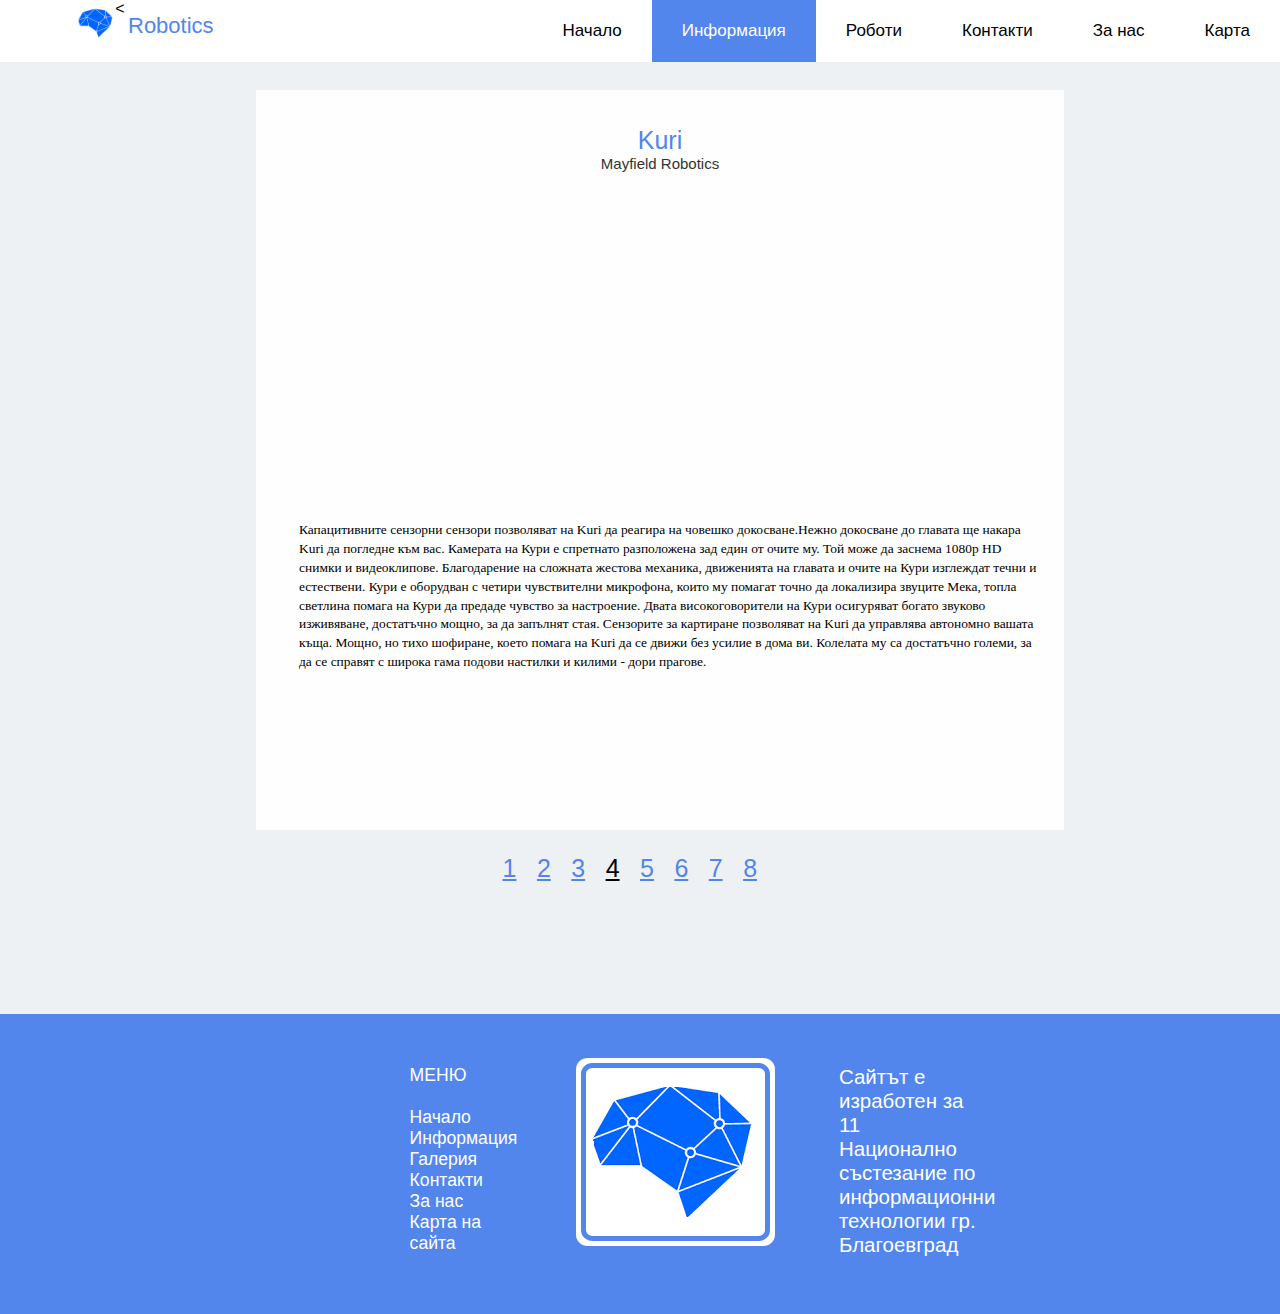
<file: Robotics 2019/сайт/Pages/info4.html>
<!-- Code Authors Lyubomir Slavchev and Hristo Dobrikov-->
<!DOCTYPE html>
<html><head>
		<title>Robotics | Информация </title>

			<link href="../Styles/home.css" rel="stylesheet">
			<meta charset="UTF-8">	
			<script src="https://ajax.googleapis.com/ajax/libs/jquery/3.3.1/jquery.min.js"></script>
			<link rel="icon" href="../Images/logo.png" type="image/gif" sizes="16x16">
	</head>
	<body>
		<main>
			<nav id="navbar" class="sticky">
			<div class="logo">
			<img src="../Images/logo.png" class="logoImg">
			<p class="logotext">Robotics</p></div>

				
  			<a  href="karta.html">Карта</a>
			<a href="about.html">За нас</a>
			<<a href="https://roboticsv1.000webhostapp.com/index.html#footer">Контакти</a>	
  			<a href="https://roboticsv1.000webhostapp.com/index.html#gallery">Роботи</a>
  			<a class="active" href="info.html">Информация</a>
  			<a href="../index.html">Начало</a>

			</nav>


		<div class="about1ab">
<div class="modal-contentab">
    <p class="gallery-text">
						Kuri
	</p>
	<p class="gallery-text1">Mayfield Robotics</p>
    <iframe width="70%" height="315" class="video" src="https://www.youtube.com/embed/QsxmZPRhlsc" frameborder="0" allow="accelerometer; autoplay; encrypted-media; gyroscope; picture-in-picture" allowfullscreen=""></iframe>
    <p class="video-text">Капацитивните сензорни сензори позволяват на Kuri да реагира на човешко докосване.Нежно докосване до главата ще накара Kuri да погледне към вас. Камерата на Кури е спретнато разположена зад един от очите му. Той може да заснема 1080p HD снимки и видеоклипове. Благодарение на сложната жестова механика, движенията на главата и очите на Кури изглеждат течни и естествени. Кури е оборудван с четири чувствителни микрофона, които му помагат точно да локализира звуците Мека, топла светлина помага на Кури да предаде чувство за настроение. Двата високоговорители на Кури осигуряват богато звуково изживяване, достатъчно мощно, за да запълнят стая. Сензорите за картиране позволяват на Kuri да управлява автономно вашата къща. Мощно, но тихо шофиране, което помага на Kuri да се движи без усилие в дома ви. Колелата му са достатъчно големи, за да се справят с широка гама подови настилки и килими - дори прагове.</p>
  </div>
</div>

				<div class="down-menu">
					<a class="down-menu1" href="info.html">1</a><a class="down-menu1" href="info2.html">2</a><a class="down-menu1" href="info3.html">3</a><a class="down-menu1 active2" href="info4.html">4</a><a class="down-menu1" href="info5.html">5</a><a class="down-menu1" href="info6.html">6</a><a class="down-menu1" href="info7.html">7</a><a class="down-menu1" href="info8.html">8</a>
					
				</div>


		<footer id="footer">
				

  		<p class="fot-text b">
				МЕНЮ<br>
				<br>

			<a class="fot-menu" href="#navbar">Начало</a><br>
			<a class="fot-menu" href="#info">Информация</a><br>
			<a class="fot-menu" href="#gallery">Галерия</a><br>
			<a class="fot-menu" href="#footer">Контакти</a><br>	
			<a class="fot-menu" href="Pages/about.html">За нас</a><br>
			<a class="fot-menu" href="Pages/karta.html">Карта на сайта</a>
					
  		</p>

  		
  		<p class="fot-text2 ">
			<img class="footer-img" src="../Images/logo.png">
  		</p>

  		<p class="fot-text1">
					Сайтът е изработен за 11 Национално състезание по информационни технологии гр. Благоевград
  		</p>
</footer>
</body>
</html>
</file>
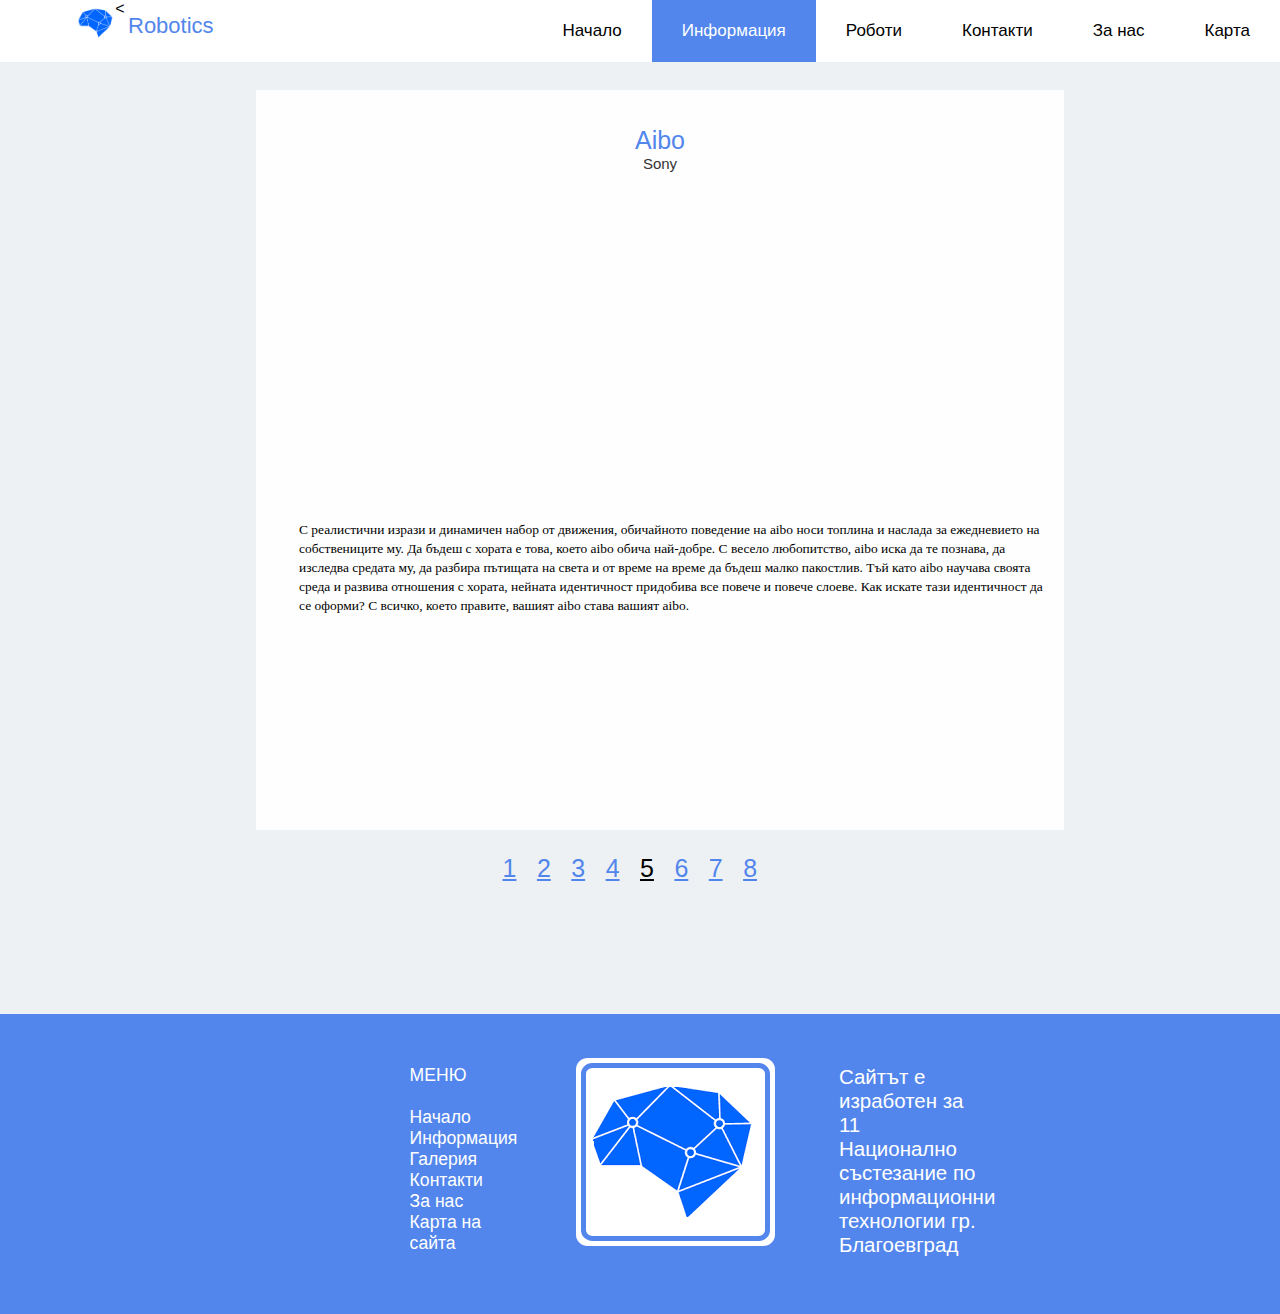
<file: Robotics 2019/сайт/Pages/info5.html>
<!-- Code Authors Lyubomir Slavchev and Hristo Dobrikov-->
<!DOCTYPE html>
<html><head>
		<title>Robotics | Информация </title>

			<link href="../Styles/home.css" rel="stylesheet">
			<meta charset="UTF-8">	
			<script src="https://ajax.googleapis.com/ajax/libs/jquery/3.3.1/jquery.min.js"></script>
			<link rel="icon" href="../Images/logo.png" type="image/gif" sizes="16x16">
	</head>
	<body>
		<main>
			<nav id="navbar" class="sticky">
			<div class="logo">
			<img src="../Images/logo.png" class="logoImg">
			<p class="logotext">Robotics</p></div>

				
  			<a  href="karta.html">Карта</a>
			<a href="about.html">За нас</a>
			<<a href="https://roboticsv1.000webhostapp.com/index.html#footer">Контакти</a>	
  			<a href="https://roboticsv1.000webhostapp.com/index.html#gallery">Роботи</a>
  			<a  class="active"href="info.html">Информация</a>
  			<a href="../index.html">Начало</a>

			</nav>

	

		<div class="about1ab">
<div class="modal-contentab">
 
    <p class="gallery-text">
						Aibo
	</p>
	<p class="gallery-text1">Sony</p>
   <iframe width="70%" height="315" class="video" src="https://www.youtube.com/embed/oGo0TwNXXuo?start=1" frameborder="0" allow="accelerometer; autoplay; encrypted-media; gyroscope; picture-in-picture" allowfullscreen=""></iframe>
    <p class="video-text">С реалистични изрази и динамичен набор от движения, обичайното поведение на aibo носи топлина и наслада за ежедневието на собствениците му. Да бъдеш с хората е това, което aibo обича най-добре. С весело любопитство, aibo иска да те познава, да изследва средата му, да разбира пътищата на света и от време на време да бъдеш малко пакостлив. Тъй като aibo научава своята среда и развива отношения с хората, нейната идентичност придобива все повече и повече слоеве. Как искате тази идентичност да се оформи? С всичко, което правите, вашият aibo става вашият aibo.</p>
  </div>
</div>

				<div class="down-menu">
					<a class="down-menu1" href="info.html">1</a><a class="down-menu1" href="info2.html">2</a><a class="down-menu1" href="info3.html">3</a><a class="down-menu1" href="info4.html">4</a><a class="down-menu1 active2" href="info5.html">5</a><a class="down-menu1" href="info6.html">6</a><a class="down-menu1" href="info7.html">7</a><a class="down-menu1" href="info8.html">8</a>
					
				</div>


		<footer id="footer">
				

  		<p class="fot-text b">
				МЕНЮ<br>
				<br>

			<a class="fot-menu" href="#navbar">Начало</a><br>
			<a class="fot-menu" href="#info">Информация</a><br>
			<a class="fot-menu" href="#gallery">Галерия</a><br>
			<a class="fot-menu" href="#footer">Контакти</a><br>	
			<a class="fot-menu" href="Pages/about.html">За нас</a><br>
			<a class="fot-menu" href="Pages/karta.html">Карта на сайта</a>
					
  		</p>

  		
  		<p class="fot-text2 ">
			<img class="footer-img" src="../Images/logo.png">
  		</p>

  		<p class="fot-text1">
					Сайтът е изработен за 11 Национално състезание по информационни технологии гр. Благоевград
  		</p>
</footer>
</body>
</html>
</file>
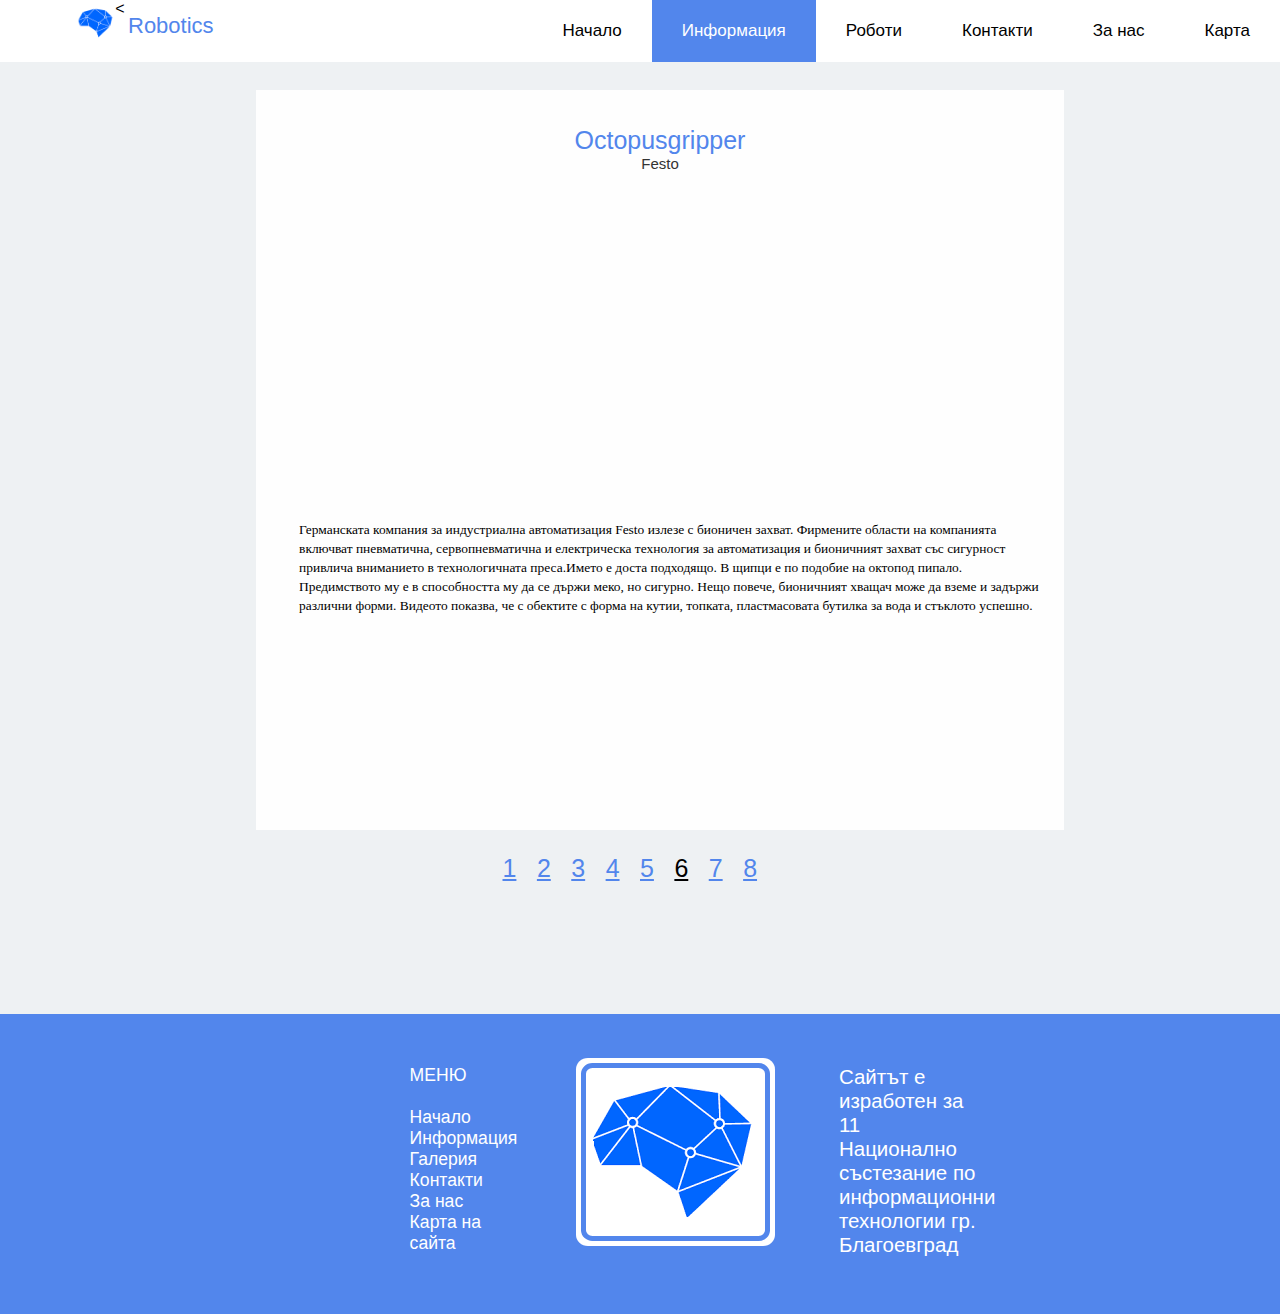
<file: Robotics 2019/сайт/Pages/info6.html>
<!-- Code Authors Lyubomir Slavchev and Hristo Dobrikov-->
<!DOCTYPE html>
<html><head>
		<title>Robotics | Информация </title>

			<link href="../Styles/home.css" rel="stylesheet">
			<meta charset="UTF-8">	
			<script src="https://ajax.googleapis.com/ajax/libs/jquery/3.3.1/jquery.min.js"></script>
			<link rel="icon" href="../Images/logo.png" type="image/gif" sizes="16x16">
	</head>
	<body>
		<main>
			<nav id="navbar" class="sticky">
			<div class="logo">
			<img src="../Images/logo.png" class="logoImg">
			<p class="logotext">Robotics</p></div>

				
  			<a  href="karta.html">Карта</a>
			<a href="about.html">За нас</a>
			<<a href="https://roboticsv1.000webhostapp.com/index.html#footer">Контакти</a>	
  			<a href="https://roboticsv1.000webhostapp.com/index.html#gallery">Роботи</a>
  			<a class="active" href="info.html">Информация</a>
  			<a href="../index.html">Начало</a>

			</nav>

	

		<div class="about1ab">
<div class="modal-contentab">
 
    <p class="gallery-text">
						Octopusgripper
	</p>
	<p class="gallery-text1">Festo</p>
   <iframe width="70%" height="315" class="video" src="https://www.youtube.com/embed/rKX3IKg5Qok" frameborder="0" allow="accelerometer; autoplay; encrypted-media; gyroscope; picture-in-picture" allowfullscreen=""></iframe>
    <p class="video-text">Германската компания за индустриална автоматизация Festo излезе с бионичен захват. Фирмените области на компанията включват пневматична, сервопневматична и електрическа технология за автоматизация и бионичният захват със сигурност привлича вниманието в технологичната преса.Името е доста подходящо. В щипци е по подобие на октопод пипало. Предимството му е в способността му да се държи меко, но сигурно. Нещо повече, бионичният хващач може да вземе и задържи различни форми. Видеото показва, че с обектите с форма на кутии, топката, пластмасовата бутилка за вода и стъклото успешно.</p>
  </div>

</div>
</div>

				<div class="down-menu">
					<a class="down-menu1" href="info.html">1</a><a class="down-menu1" href="info2.html">2</a><a class="down-menu1" href="info3.html">3</a><a class="down-menu1" href="info4.html">4</a><a class="down-menu1" href="info5.html">5</a><a class="down-menu1 active2" href="info6.html">6</a><a class="down-menu1" href="info7.html">7</a><a class="down-menu1" href="info8.html">8</a>
					
				</div>


		<footer id="footer">
				

  		<p class="fot-text b">
				МЕНЮ<br>
				<br>

			<a class="fot-menu" href="#navbar">Начало</a><br>
			<a class="fot-menu" href="#info">Информация</a><br>
			<a class="fot-menu" href="#gallery">Галерия</a><br>
			<a class="fot-menu" href="#footer">Контакти</a><br>	
			<a class="fot-menu" href="Pages/about.html">За нас</a><br>
			<a class="fot-menu" href="Pages/karta.html">Карта на сайта</a>
					
  		</p>

  		
  		<p class="fot-text2 ">
			<img class="footer-img" src="../Images/logo.png">
  		</p>

  		<p class="fot-text1">
					Сайтът е изработен за 11 Национално състезание по информационни технологии гр. Благоевград
  		</p>
</footer>
</body>
</html>
</file>
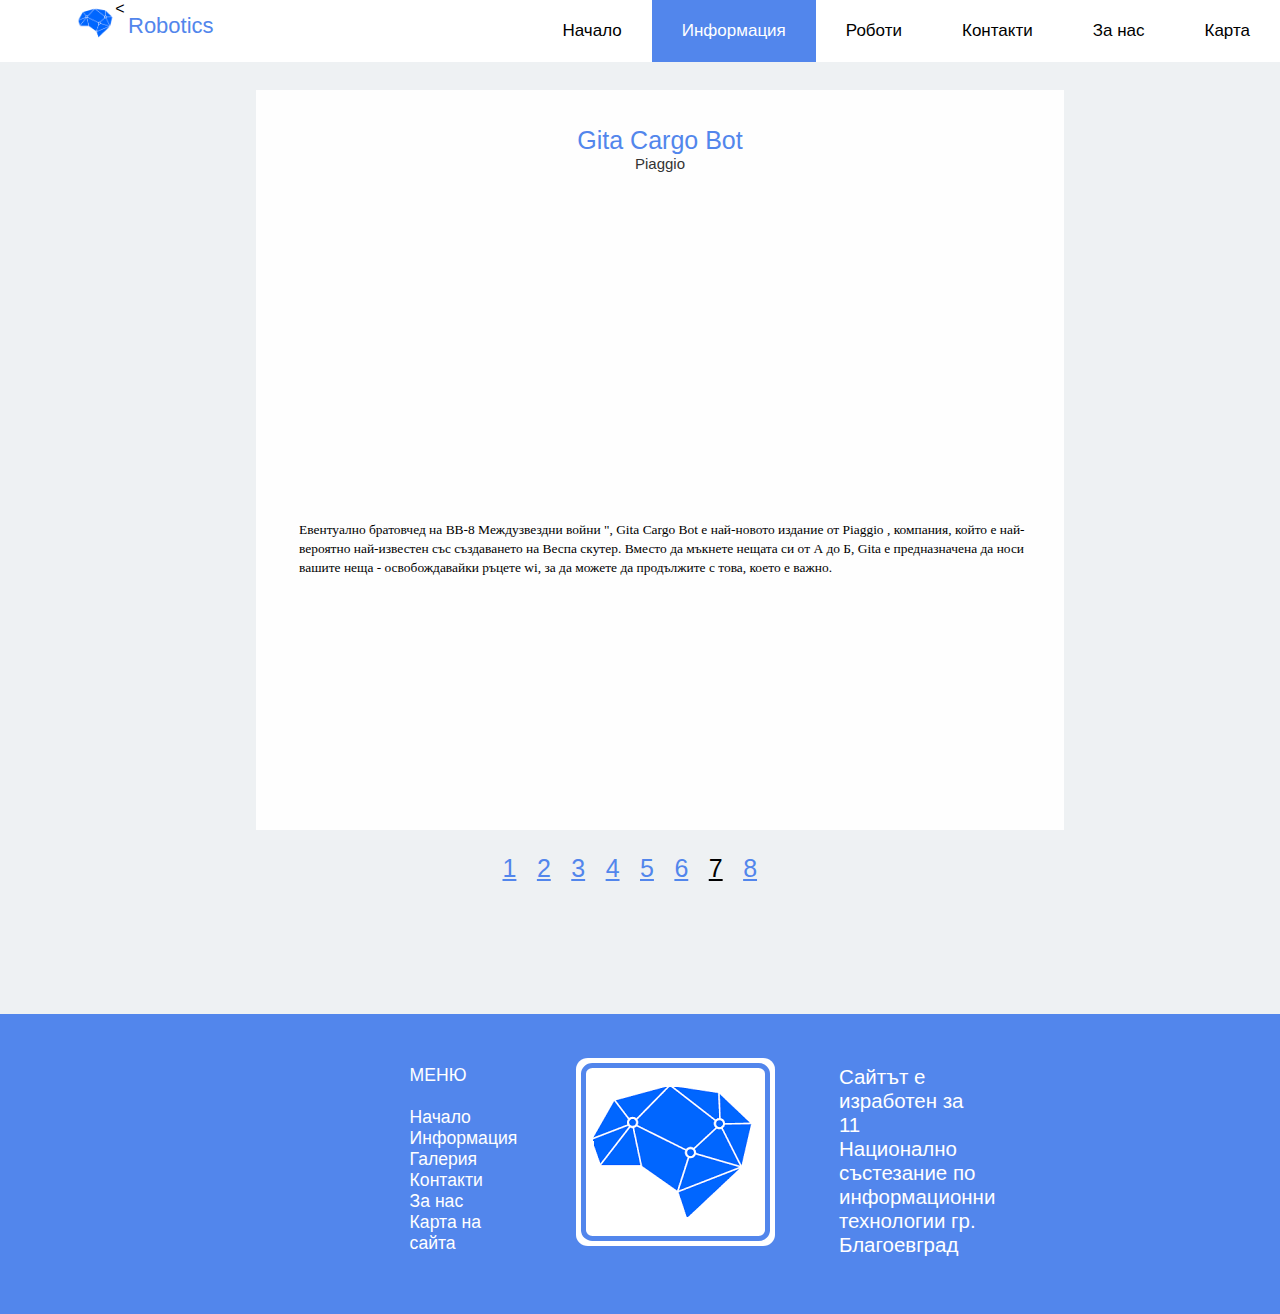
<file: Robotics 2019/сайт/Pages/info7.html>
<!-- Code Authors Lyubomir Slavchev and Hristo Dobrikov-->
<!DOCTYPE html>
<html><head>
		<title>Robotics | Информация </title>

			<link href="../Styles/home.css" rel="stylesheet">
			<meta charset="UTF-8">	
			<script src="https://ajax.googleapis.com/ajax/libs/jquery/3.3.1/jquery.min.js"></script>
			<link rel="icon" href="../Images/logo.png" type="image/gif" sizes="16x16">
	</head>
	<body>
		<main>
			<nav id="navbar" class="sticky">
			<div class="logo">
			<img src="../Images/logo.png" class="logoImg">
			<p class="logotext">Robotics</p></div>

				
  			<a  href="karta.html">Карта</a>
			<a href="about.html">За нас</a>
			<<a href="https://roboticsv1.000webhostapp.com/index.html#footer">Контакти</a>	
  			<a href="https://roboticsv1.000webhostapp.com/index.html#gallery">Роботи</a>
  			<a class="active" href="info.html">Информация</a>
  			<a href="../index.html">Начало</a>

			</nav>


		<div class="about1ab">
<div class="modal-contentab">
 
    <p class="gallery-text">
						Gita Cargo Bot
	</p>
	<p class="gallery-text1">Piaggio</p>
     <iframe width="70%" height="315"class="video" src="https://www.youtube.com/embed/Z9nEQBHceh0" frameborder="0" allow="accelerometer; autoplay; encrypted-media; gyroscope; picture-in-picture" allowfullscreen></iframe>
    <p class="video-text">Eвентуалнo братовчед на BB-8 Междузвездни войни ", Gita Cargo Bot е най-новото издание от Piaggio , компания, който е най-вероятно най-известен със създаването на Веспа скутер. Вместо да мъкнете нещата си от А до Б, Gita е предназначена да носи вашите неща - освобождавайки ръцете wi, за да можете да продължите с това, което е важно.</p>
  </div>
</div>

				<div class="down-menu">
					<a class="down-menu1" href="info.html">1</a><a class="down-menu1" href="info2.html">2</a><a class="down-menu1" href="info3.html">3</a><a class="down-menu1" href="info4.html">4</a><a class="down-menu1" href="info5.html">5</a><a class="down-menu1" href="info6.html">6</a><a class="down-menu1 active2" href="info7.html">7</a><a class="down-menu1" href="info8.html">8</a>
					
				</div>


		<footer id="footer">
				

  		<p class="fot-text b">
				МЕНЮ<br>
				<br>

			<a class="fot-menu" href="#navbar">Начало</a><br>
			<a class="fot-menu" href="#info">Информация</a><br>
			<a class="fot-menu" href="#gallery">Галерия</a><br>
			<a class="fot-menu" href="#footer">Контакти</a><br>	
			<a class="fot-menu" href="Pages/about.html">За нас</a><br>
			<a class="fot-menu" href="Pages/karta.html">Карта на сайта</a>
					
  		</p>

  		
  		<p class="fot-text2 ">
			<img class="footer-img" src="../Images/logo.png">
  		</p>

  		<p class="fot-text1">
					Сайтът е изработен за 11 Национално състезание по информационни технологии гр. Благоевград
  		</p>
</footer>
</body>
</html>
</file>
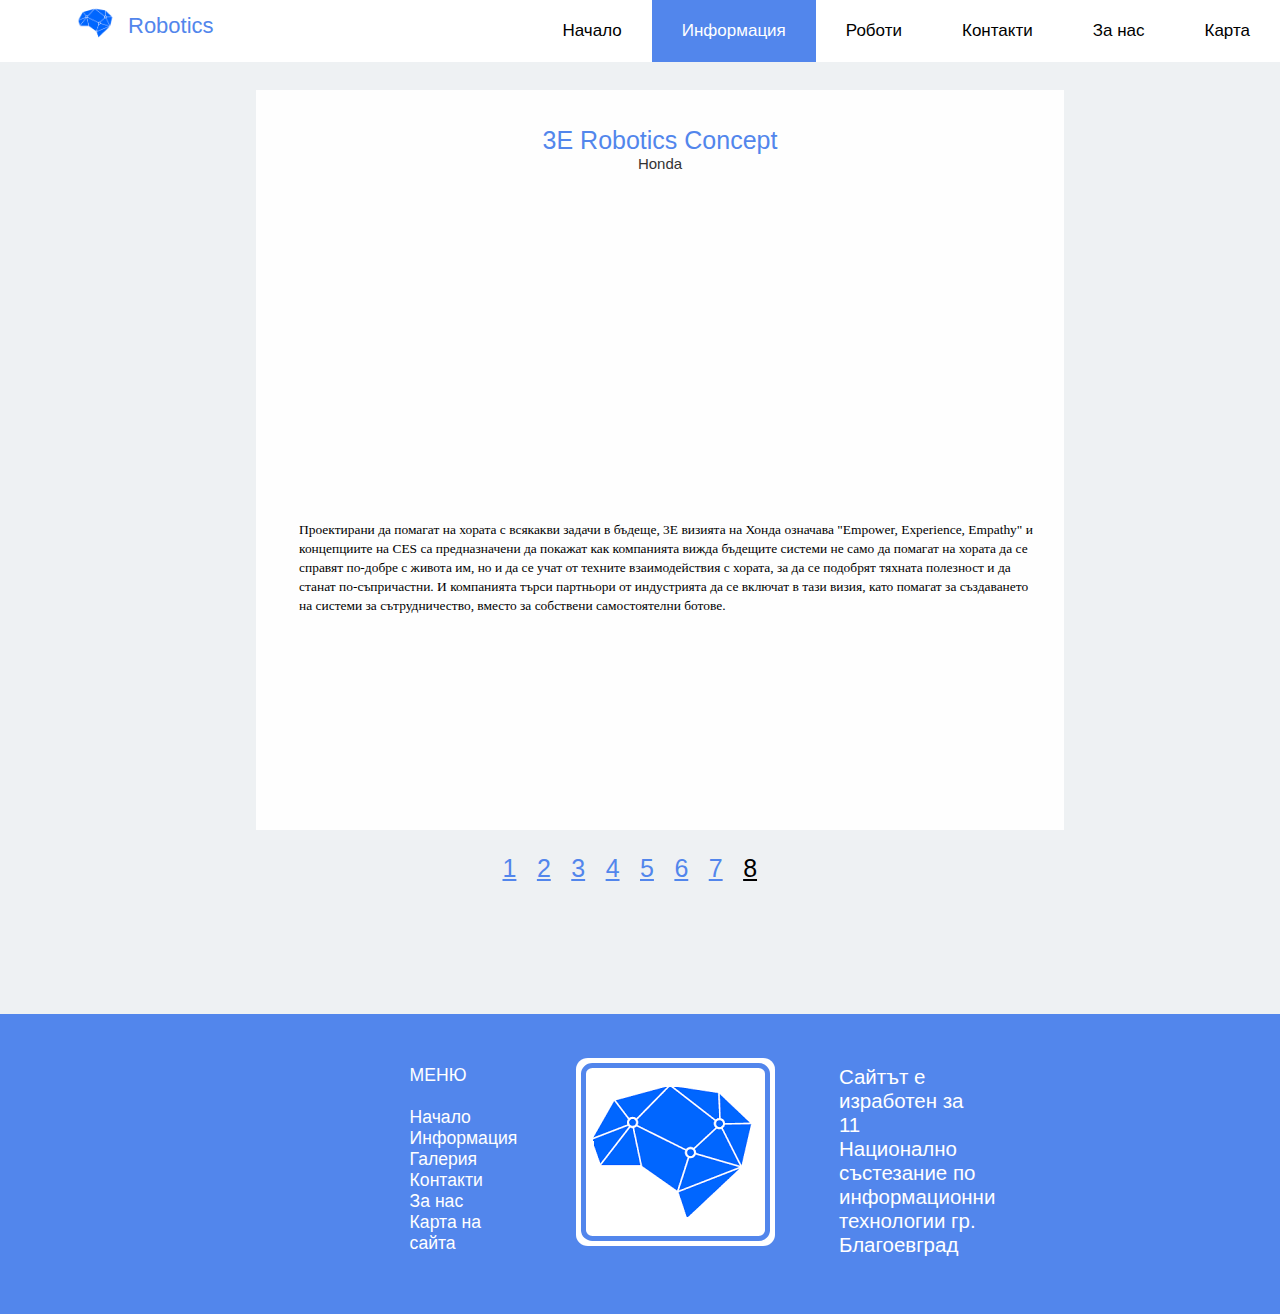
<file: Robotics 2019/сайт/Pages/info8.html>
<!-- Code Authors Lyubomir Slavchev and Hristo Dobrikov-->
<!DOCTYPE html>
<html><head>
		<title>Robotics | Информация </title>

			<link href="../Styles/home.css" rel="stylesheet">
			<meta charset="UTF-8">	
			<script src="https://ajax.googleapis.com/ajax/libs/jquery/3.3.1/jquery.min.js"></script>
			<link rel="icon" href="../Images/logo.png" type="image/gif" sizes="16x16">
	</head>
	<body>
		<main>
			<nav id="navbar" class="sticky">
			<div class="logo">
			<img src="../Images/logo.png" class="logoImg">
			<p class="logotext">Robotics</p></div>

				
  			<a href="karta.html">Карта</a>
			<a href="about.html">За нас</a>
			<a href="https://roboticsv1.000webhostapp.com/index.html#footer">Контакти</a>	
  			<a href="https://roboticsv1.000webhostapp.com/index.html#gallery">Роботи</a>
  			<a class="active" href="info.html">Информация</a>
  			<a href="../index.html">Начало</a>

			</nav>

		<div class="about1ab">
<div class="modal-contentab">
    
    <p class="gallery-text">
						3E Robotics Concept
	</p>
	<p class="gallery-text1">Honda</p>
  <iframe width="70%" height="315"class="video" src="https://www.youtube.com/embed/OO3yfSw7c4A" frameborder="0" allow="accelerometer; autoplay; encrypted-media; gyroscope; picture-in-picture" allowfullscreen></iframe>
    <p class="video-text">Проектирани да помагат на хората с всякакви задачи в бъдеще, 3E визията на Хонда означава "Empower, Experience, Empathy" и концепциите на CES са предназначени да покажат как компанията вижда бъдещите системи не само да помагат на хората да се справят по-добре с живота им, но и да се учат от техните взаимодействия с хората, за да се подобрят тяхната полезност и да станат по-съпричастни. И компанията търси партньори от индустрията да се включат в тази визия, като помагат за създаването на системи за сътрудничество, вместо за собствени самостоятелни ботове.</p>
  </div>
</div>

				<div class="down-menu">
					<a class="down-menu1" href="info.html">1</a><a class="down-menu1" href="info2.html">2</a><a class="down-menu1" href="info3.html">3</a><a class="down-menu1" href="info4.html">4</a><a class="down-menu1" href="info5.html">5</a><a class="down-menu1" href="info6.html">6</a><a class="down-menu1" href="info7.html">7</a><a class="down-menu1 active2" href="info8.html">8</a>
					
				</div>


		<footer id="footer">
				

  		<p class="fot-text b">
				МЕНЮ<br>
				<br>

			<a class="fot-menu" href="#navbar">Начало</a><br>
			<a class="fot-menu" href="#info">Информация</a><br>
			<a class="fot-menu" href="#gallery">Галерия</a><br>
			<a class="fot-menu" href="#footer">Контакти</a><br>	
			<a class="fot-menu" href="Pages/about.html">За нас</a><br>
			<a class="fot-menu" href="Pages/karta.html">Карта на сайта</a>
					
  		</p>

  		
  		<p class="fot-text2 ">
			<img class="footer-img" src="../Images/logo.png">
  		</p>

  		<p class="fot-text1">
					Сайтът е изработен за 11 Национално състезание по информационни технологии гр. Благоевград
  		</p>
</footer>
</body>
</html>
</file>
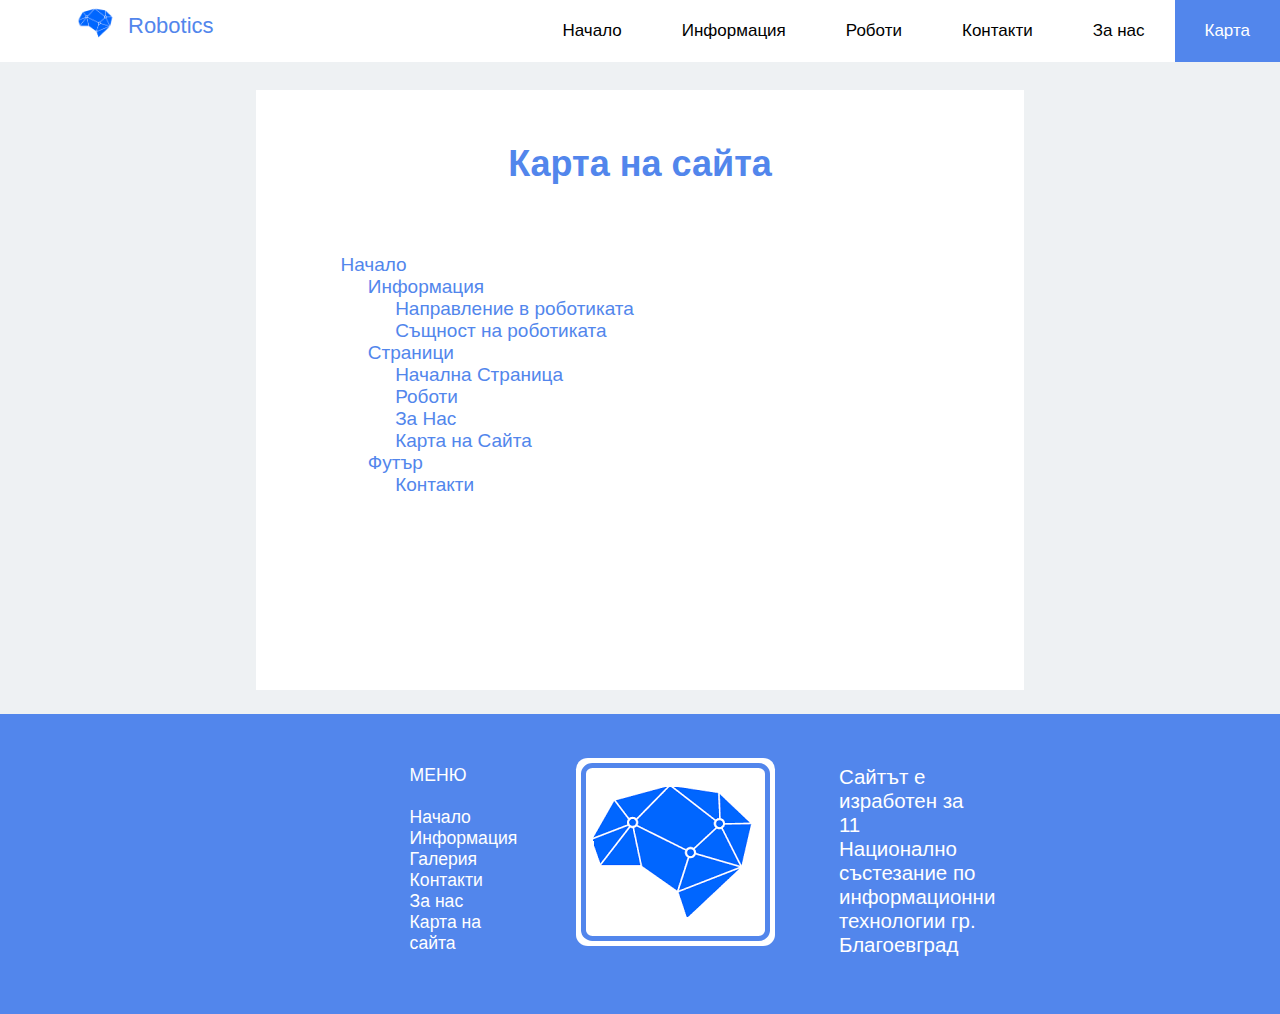
<file: Robotics 2019/сайт/Pages/karta.html>
<!-- Code Authors Lyubomir Slavchev and Hristo Dobrikov-->
<!DOCTYPE html>
<html><head>
		<title>Robotics | Карта на сайта </title>

			<link href="../Styles/home.css" rel="stylesheet">
			<meta charset="UTF-8">	
			<script src="https://ajax.googleapis.com/ajax/libs/jquery/3.3.1/jquery.min.js"></script>
			<link rel="icon" href="../Images/logo.png" type="image/gif" sizes="16x16">
	</head>
	<body>
		<main>
			<nav id="navbar" class="sticky">
			<div class="logo">
			<img src="../Images/logo.png" class="logoImg">
			<p class="logotext">Robotics</p></div>

				
  			<a class="active" href="karta.html">Карта</a>
			<a href="about.html">За нас</a>
			<a href="https://roboticsv1.000webhostapp.com/index.html#footer">Контакти</a>	
  			<a href="https://roboticsv1.000webhostapp.com/index.html#gallery">Роботи</a>
  			<a  href="info.html">Информация</a>
  			<a href="../index.html">Начало</a>

			</nav>

		<div class="about1">
			<h3 class="glavniq ">Карта на сайта</h3>
		<p class="karta">
		<a class="karta-text" href="../index.html">Начало</a><br>
			<a class="karta-text levo1" href="">Информация</a><br>
					<a class="karta-text levo2" href="info.html">Направление в роботиката</a><br>	
  					<a class="karta-text levo2" href="info2.html">Същност на роботиката</a><br>
  			<a class="karta-text levo1" href="">Страници</a><br>

  					<a class="karta-text levo2" href="../index.html">Начална Страница</a><br>
  					<a class="karta-text levo2" href="https://roboticsv1.000webhostapp.com/index.html#gallery">Роботи</a><br>
  					<a class="karta-text levo2" href="about.html">За Нас</a><br>
  					<a class="karta-text levo2" href="">Карта на Сайта</a><br>
  			<a class="karta-text levo1" href="">Футър</a><br>
  					<a class="karta-text levo2" href="#vot">Контакти</a><br>



		</p>
</div>

		<footer id="footer">
				

  		<p class="fot-text b">
				МЕНЮ<br>
				<br>

			<a class="fot-menu" href="#navbar">Начало</a><br>
			<a class="fot-menu" href="#info">Информация</a><br>
			<a class="fot-menu" href="#gallery">Галерия</a><br>
			<a class="fot-menu" href="#footer">Контакти</a><br>	
			<a class="fot-menu" href="Pages/about.html">За нас</a><br>
			<a class="fot-menu" href="Pages/karta.html">Карта на сайта</a>
					
  		</p>

  		
  		<p class="fot-text2 ">
			<img class="footer-img" src="../Images/logo.png">
  		</p>

  		<p class="fot-text1">
					Сайтът е изработен за 11 Национално състезание по информационни технологии гр. Благоевград
  		</p>
</footer>
</body>
</html>
</file>
<file: Robotics 2019/сайт/Styles/home.css>
/* Code Authors Lyubomir Slavchev and Hristo Dobrikov */
* {
padding: 0px;
margin: 0px;
font-family: 'Open Sans', 'Helvetica Neue', Arial, sans-serif
}

article{
  margin-top:4%;
}
body{
  background-color:#EEF1F3;
}
footer{
    clear: both;
    height: 300px;
    margin-top: -40px;
    background-color: #5286EC;
}

html{
  scroll-behavior: smooth;
}
#navbar {
  overflow: hidden;
  background-color: white;
  z-index: 1;
}

#navbar a {
  float: right;
  display: block;
  color: black;
  text-align: center;
  padding: 21px 30px;
  text-decoration: none;
  font-size: 17px;
}

#navbar a:hover {
  background-color: #5286EC;
  color: white;
}

#navbar a.active {
  background-color: #5286EC;
  color: white;
}

.sticky {
  position: fixed;
  top: 0;
  width: 100%;
}

.sticky + .content {
  padding-top: 60px;
}

.logo{
margin: 0% 0% -3% 0%;
}

.logoImg{
     width: 3%;
    padding: 0.4% 0% 0% 6%;
    float: left;
}

.logotext{
  padding: 1% 0% 0% 10%;
    color: #5286EC;
    font-size: 22px
}

.header-img{
  height:100vh; 
  background-image: url("../Images/banner.jpg");
  background-attachment: fixed;
  background-position: center;
  background-repeat: no-repeat;
  background-size: cover;
  overflow: hidden;
  width:100%;
}

.header-img1{
  height:100vh; 
  background-image: url("../Images/header3.png");
  background-attachment: fixed;
  background-position: center;
  background-repeat: no-repeat;
  background-size: cover;
  overflow: hidden;
  width:100%;
}

.header-img2{
  height:100vh; 
  background-image: url("../Images/header2.png");
  background-attachment: fixed;
  background-position: center;
  background-repeat: no-repeat;
  background-size: cover;
  overflow: hidden;
  width:100%;
}


.text {
background-color: #5286EC;
    opacity: 0.8;
        margin-top: -11.5%;
}

.heading {
    padding: 1% 0% 1% 5%;
    color: white;
    font-size: 40px;
}

.text1 {
    color: white;
    font-size: 25px;
    padding: 0% 0% 4% 3%;
}

.about-us {
    text-align: center;
    font-size: 38px;
    padding: 4%;
}

.box {
width: 85%;
height: 600px;
margin: 0 auto;
}

.img-1{
width: 25%;
height: 600px;
float: left;
}

.text2 {
width: 50%;
height: 600px;
float: left;
}

.lubo {
width: 100%;
    border-radius: 50%;
}

.lubo-text {
text-align: center;
    padding: 7% 0 0 0;
    font-size: 38px;

}

.good{

  font-size: 30px;
    text-align: center;
    padding: 15% 0 0 0;
}

.gallery {
width: 91%;
    margin: 0 auto;
    height: 100%;
    padding-left: 6%;
}

.first-gallery{
    width: 100%;
    height: 300px;
    margin-bottom: 0%;
} 

.second-gallery{
  width: 100%;
  height: 300px;
}

.gallery-box1{
        height: 300px;
    width: 30%;
    float: left;
    padding: 0% 0.1% 6% 1%;
}

.textHolder{
      background-color: white;
    width: 92%;
    margin: auto;
    padding: 1%;
}

.gallery-img1{
       width: 93%;
    display: block;
    margin: 0 auto;
    height:75%;
    transition: 0.5s;
    cursor:pointer;
}

.gallery-img1:hover {
  -webkit-transform: scale(1.1);
-ms-transform: scale(1.1);
transform: scale(1.1);

}

.gallery-text{
    text-align: center;
    width: 85%;
    margin: 0 auto;
    margin-top: 16px;
    font-size: 25px;
    color: #5286EC;
}

.tex {
   text-align: center;
    padding: 5% 0% 4% 0%;
    padding-right: 7%;
    font-size: 38px;
    color: #333333;
}

.gallery-text1{
    text-align: center;
    width: 85%;
    margin: 0 auto;
    font-size: 15px;
    color: #333333;
}

.footer{
 position: fixed;
   left: 0;
   bottom: 0;
   width: 100%;
   background-color: red;
}

.info-box{
height: 600px;
width: 82%;
    margin: 0 auto;
    margin-top: 2%;
overflow: hidden;
}
  
.big-info{
width: 65%;
    height: 600px;
    float: left;
    background-color: white;
    position: relative;
    left: -100vw;
    transition: .5s;
}
.abab{
  margin-bottom: 1%;
}
.small-info1{
width: 98%;
    height: 287px;
    float: left;
background-image: url("../Images/12.jpg");
    margin-left: 12%;
    margin-bottom: 25px;
    background-repeat: no-repeat;
    background-size: cover;
}

.small-info2{
width: 98%;
    height: 287px;
    float: left;
background-image: url("../Images/10.jpg");
    margin-left: 12%;
    margin-bottom: 25px;
    background-repeat: no-repeat;
    background-size: cover;
}
.big-img1{
    width: 100%;
    height: 385px;
}

.big-img{
    width: 100%;
    height: 350px;
}
.small-box{
    width: 32%;
    float: left;
    height: 600px;
    position: relative;
    right: -100vw;
    transition: .5s;
}

.big-info-text{
    width: 100%;
    height: 250px;
    margin-top: 6%;
}

.text-info{
      text-align: left;
    font-size: 26px;
    margin-left: 10px;
    padding-bottom: 2%;
    font-weight: 700;
}

.lower-text{
    color: grey;
    padding: 1.5% 0% 0.5% 2%;
    font-family: century gothic;
}

.small-button{
background-color: #5286ec;
    border: none;
    color: white;
    padding: 25px 0;
    text-align: center;
    text-decoration: none;
    display: inline-block;
    font-size: 30px;
    margin: 40% 0% 0% 29%;
    cursor: pointer;
    font-weight: 700;
    width: 45%;
}

 .read{
       text-align: right;
    font-weight: 700;
    padding: 0% 0% 0% 70%;
    text-decoration: none;
    color: #000;
}

a.read:hover {
  color:#5286ec;
}

.line{
      height: 3px;
    background-color: white;
    width: 57%;
    margin-left: 21%;
}
.fot-text{
       padding-top: 4%;
    color: white;
    float: left;
    font-size: 110%;
    width: 9%;
}

.fot-text1 {
        padding-top: 4%;
    padding-left: 5%;
    color: white;
    float: left;
    font-size: 128%;
    width: 11%
}

.fot-text:hover{
  color:#EEF1F3;
}

.fot-text2 {
    color: white;
    float: left;
    font-size: 130%;
    margin-top: 3.5%;
    margin-left: 4%;
    background-color: white;
    padding-top: 5px;
    padding-left: 5px;
    padding-right: 5px;
    border-radius: 6%;
}

.footer-img {
    border: 5px solid #5286EC;
    border-radius: 6%;
}

.a{
  padding-left: 31%;
}

.b{
padding-left: 32%;
}

.modal-contentab {
    background-color: #fefefe;
    margin: auto;
    padding: 20px;
    width: 100%;
    height: 700px;
}

.about1ab {
    height: 700px;
    margin: 0 auto;
    width: 60%;
    background-color: white;
    margin-top: 7%;
    margin-bottom: 5%;
}


.line1 {
    height: 3px;
    background-color: #333;
    margin: -4% 0% 4% 40%;
    width: 13%;
  }

  .first-box{
width: 60%;
    height: 500px;
    float: left;

}

.second-box{
width: 40%;
    height: 500px;
    float: left;

}

.big-box{
  width: 65%;
  margin: 0 auto;
  height: 500px;
  margin-bottom: 3%;
  background-color: white;
  
    position: relative;
    left: -100vw;
    transition: .5s;

}

.big-box1{
  width: 65%;
  margin: 0 auto;
  height: 500px;
  margin-bottom: 3%;
  background-color: white;
}

.text-img{
width: 100%;
height: 500px;

}

.first-box-text{
    font-family:century gothic;
    padding-top: 5%;
    padding-left: 9%;
    font-size: 130%;
}

.bot{
    padding-top: 5%;
    padding-left: 5%;
    font-size: 24px;
    font-size: 130%;
    font-family:century gothic;
}

.bot1{
    text-align: center;
    color: #5286EC;
    padding: 0% 1% 4% 0%;
}

h2{
       padding-top: 5%;
    padding-left: 9%;
    font-size: 200%;
    color: #5286EC;
    font-family:century gothic;
}
.fot-menu{
    text-decoration: none;
    color: white;
}

.pad{
    margin-bottom: 6%;
}

.clr{border:1px solid #5286ec;}

.video { margin: 2% 0% 2% 17%;}

.video-text {     
    margin-left: 3%;
    line-height: 1.4;
    font-family: century gothic;
        font-size: 84%;
}



  @media only screen and (min-width: 1920px) {
  .gallery-img1 {  height: 91%; }
  .gallery-box1 { width: 27.5% }
  .text { height:220px; }
  .small-info1 {width:74%;}
  .small-info2 {width:74%;}
}

@media only screen and (max-width: 1024px) {
  .header-img {  height: 40vh; }

}






.modal {
  display: none; 
  position: fixed; 
  z-index: 1; /
  padding-top: 100px; 
  left: 0;
  top: 0;
  width: 100%; 
  height: 100%;
  overflow: auto; 
  background-color: rgb(0,0,0); 
  background-color: rgba(0,0,0,0.4); 
}

.modal-content {
  background-color: #fefefe;
  margin: 7% 0% 0% 26%;
  padding: 20px;
  border: 1px solid #888;
  width: 50%;
}


.close {
  color: #aaaaaa;
  float: right;
  font-size: 28px;
  font-weight: bold;
}

.close:hover,
.close:focus {
  color: #000;
  text-decoration: none;
  cursor: pointer;}



.modal1 {
  display: none; 
  position: fixed; 
  z-index: 1; /
  padding-top: 100px; 
  left: 0;
  top: 0;
  width: 100%; 
  height: 100%;
  overflow: auto; 
  background-color: rgb(0,0,0); 
  background-color: rgba(0,0,0,0.4); 
}
.close1 {
  color: #aaaaaa;
  float: right;
  font-size: 28px;
  font-weight: bold;
}

.close1:hover,
.close1:focus {
  color: #000;
  text-decoration: none;
  cursor: pointer;}


  .modal2 {
  display: none; 
  position: fixed; 
  z-index: 1; /
  padding-top: 100px; 
  left: 0;
  top: 0;
  width: 100%; 
  height: 100%;
  overflow: auto; 
  background-color: rgb(0,0,0); 
  background-color: rgba(0,0,0,0.4); 
}
.close2 {
  color: #aaaaaa;
  float: right;
  font-size: 28px;
  font-weight: bold;
}

.close2:hover,
.close2:focus {
  color: #000;
  text-decoration: none;
  cursor: pointer;}


.modal3 {
  display: none; 
  position: fixed; 
  z-index: 1; /
  padding-top: 100px; 
  left: 0;
  top: 0;
  width: 100%; 
  height: 100%;
  overflow: auto; 
  background-color: rgb(0,0,0); 
  background-color: rgba(0,0,0,0.4); 
}
.close3 {
  color: #aaaaaa;
  float: right;
  font-size: 28px;
  font-weight: bold;
}

.close3:hover,
.close3:focus {
  color: #000;
  text-decoration: none;
  cursor: pointer;}



  .modal4 {
  display: none; 
  position: fixed; 
  z-index: 1; /
  padding-top: 100px; 
  left: 0;
  top: 0;
  width: 100%; 
  height: 100%;
  overflow: auto; 
  background-color: rgb(0,0,0); 
  background-color: rgba(0,0,0,0.4); 
}
.close4 {
  color: #aaaaaa;
  float: right;
  font-size: 28px;
  font-weight: bold;
}

.close4:hover,
.close4:focus {
  color: #000;
  text-decoration: none;
  cursor: pointer;}



   .modal5 {
  display: none; 
  position: fixed; 
  z-index: 1; /
  padding-top: 100px; 
  left: 0;
  top: 0;
  width: 100%; 
  height: 100%;
  overflow: auto; 
  background-color: rgb(0,0,0); 
  background-color: rgba(0,0,0,0.4); 
}
.close5 {
  color: #aaaaaa;
  float: right;
  font-size: 28px;
  font-weight: bold;
}

.close5:hover,
.close5:focus {
  color: #000;
  text-decoration: none;
  cursor: pointer;}

  
  .l-0{
    left: 0 !important;
  }
  .r-0{
    right: 0;
  }

  .about{
      height: 485px;
    width: 60%;
    background-color: white;
    margin: 2% 0% 0% 20%;
}

.vtoriq{
        text-align: center;
    font-size: 36px;
     margin-bottom: 3%;
     color:#5286EC;
}

.glavniq{
      text-align: center;
padding-top: 7%;
    font-size: 36px;
    color: #5286EC;
        margin-bottom: 3%;
}

.about-heading{
    width: 64%;
    margin: 0 auto;
    text-align: justify;
    line-height: 1.4;
    color: #555f77;
    font-weight: bold;
    font-family: century gothic;
}

.sredniq{
    width: 64%;
    margin: 0 auto;
    line-height: 1.4;
    color: #555f77;
    font-weight: bold;
    text-align: center;
    margin-bottom: 2%;

}

.top{
      margin-top: 5%;
}

.about-nas{
      height: 500px;
    width: 80%;
    margin: 0 auto;
}
.about-ico{
       height: 525px;
    width: 50%;
    float: left;
}
.about-ico-img{
     width: 100%;
    height: 35%;
}

.nie{
       width: 39%;
    border-radius: 50%;
    margin: 28% 0% 0% 28%;
    display: block;
}

.dole{
padding-top: 5%;
}

.imeto{
  text-align: center;
    font-size: 24px;
    color: #5286EC;
    font-weight: bold;
}

.btntext{
  text-decoration: none;
    color: white;
}

.btntext1 {
    position: absolute;
    text-decoration: none;
    color: white;
    border: 2px solid white;
    padding: 1% 2% 1% 2%;
    margin: -7% 0% 0% 82%;
    transition: 0.3s;
    font-weight: 700;
    font-size: 15px;
}

.btntext1:hover{
  background-color:white;
  color:#5286EC;
}



.about1 {
    height: 600px;
    margin: 0 auto;
    width: 60%;
    background-color: white;
    margin-top: 7%;
    margin-bottom: 5%;
}

.karta {
    padding-top: 6%;
    padding-left: 11%;
        font-size: 19px;
}

.karta-text{
  text-decoration: none;
    color: #5286EC;
}

.levo1{
padding-left: 4%;
}

.levo2{
padding-left: 8%;
}

.down-menu {
    width: 80%;
    height: 200px;
    margin: 0 auto;
    text-align: center;
}

.down-menu1{
    padding-right: 2%;
    color: #5286EC;
    font-size: 25px;
}
.active2 {color:black;}
</file>
